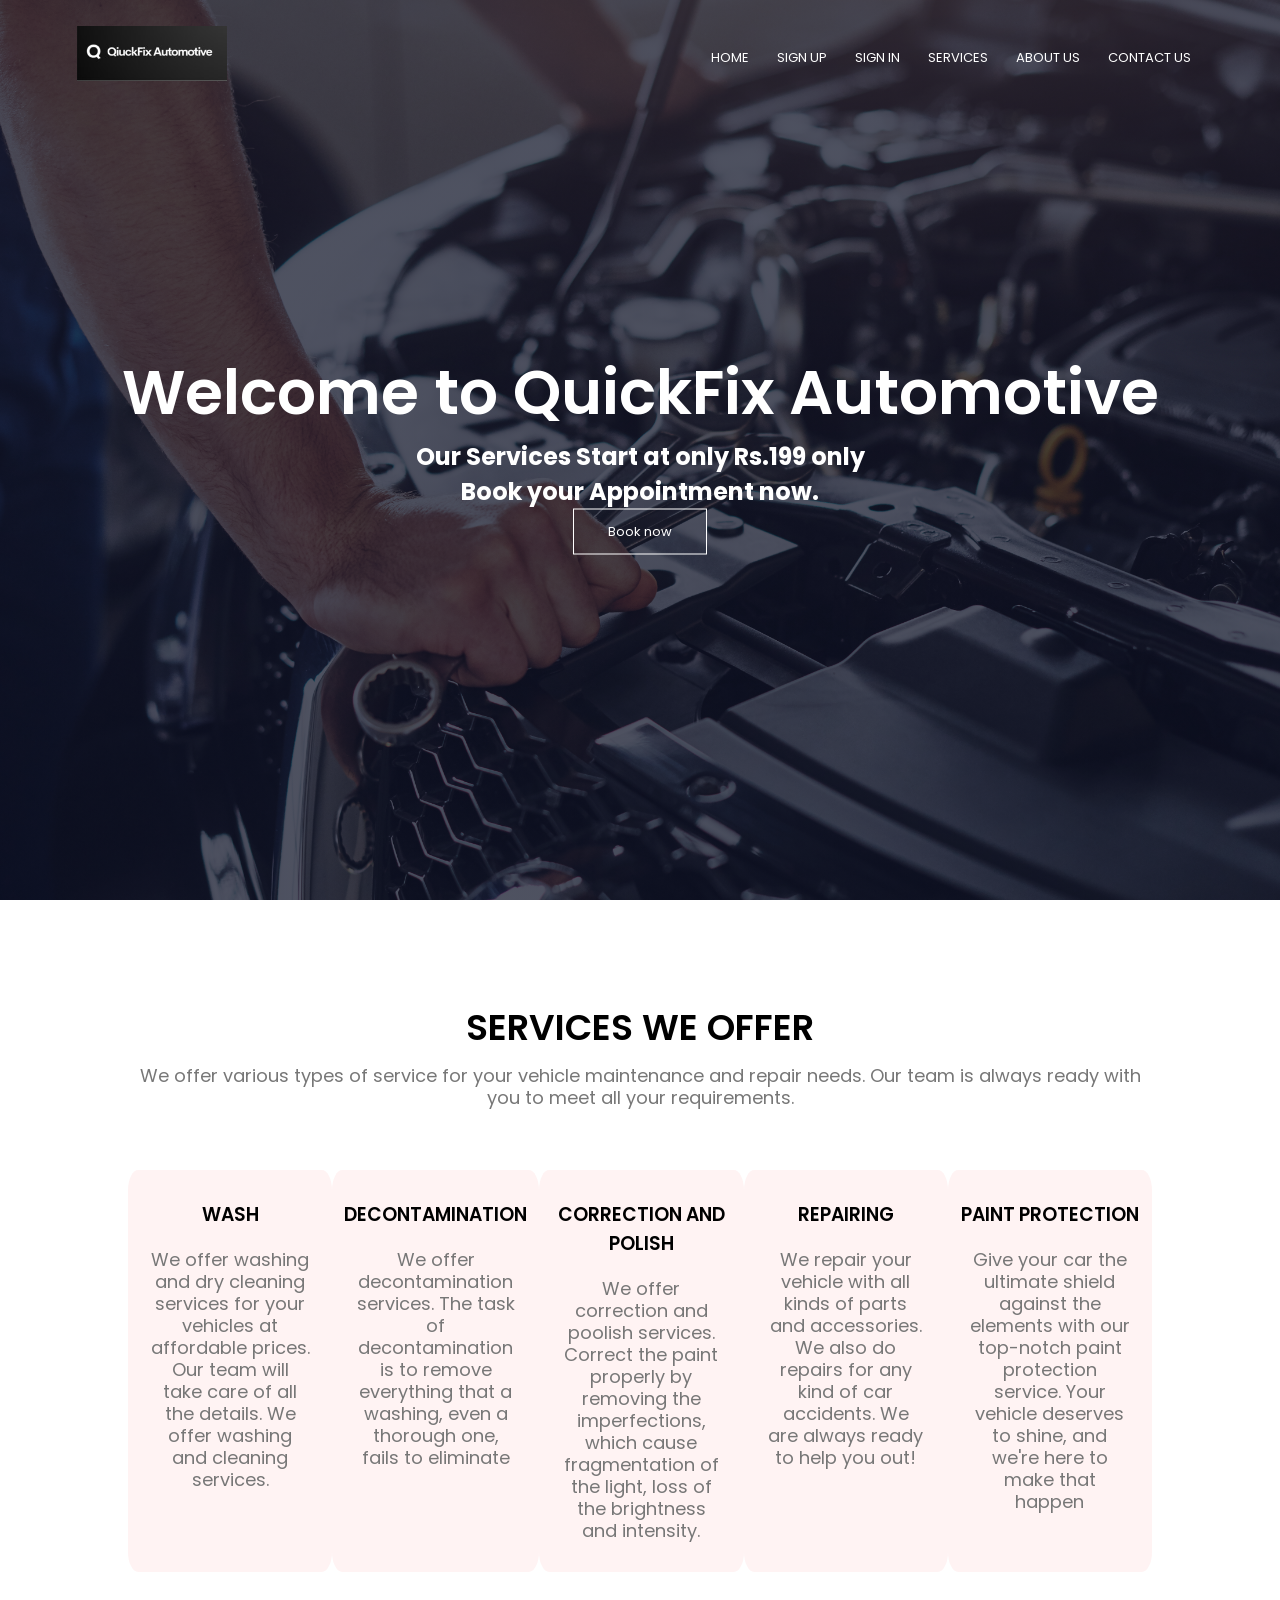
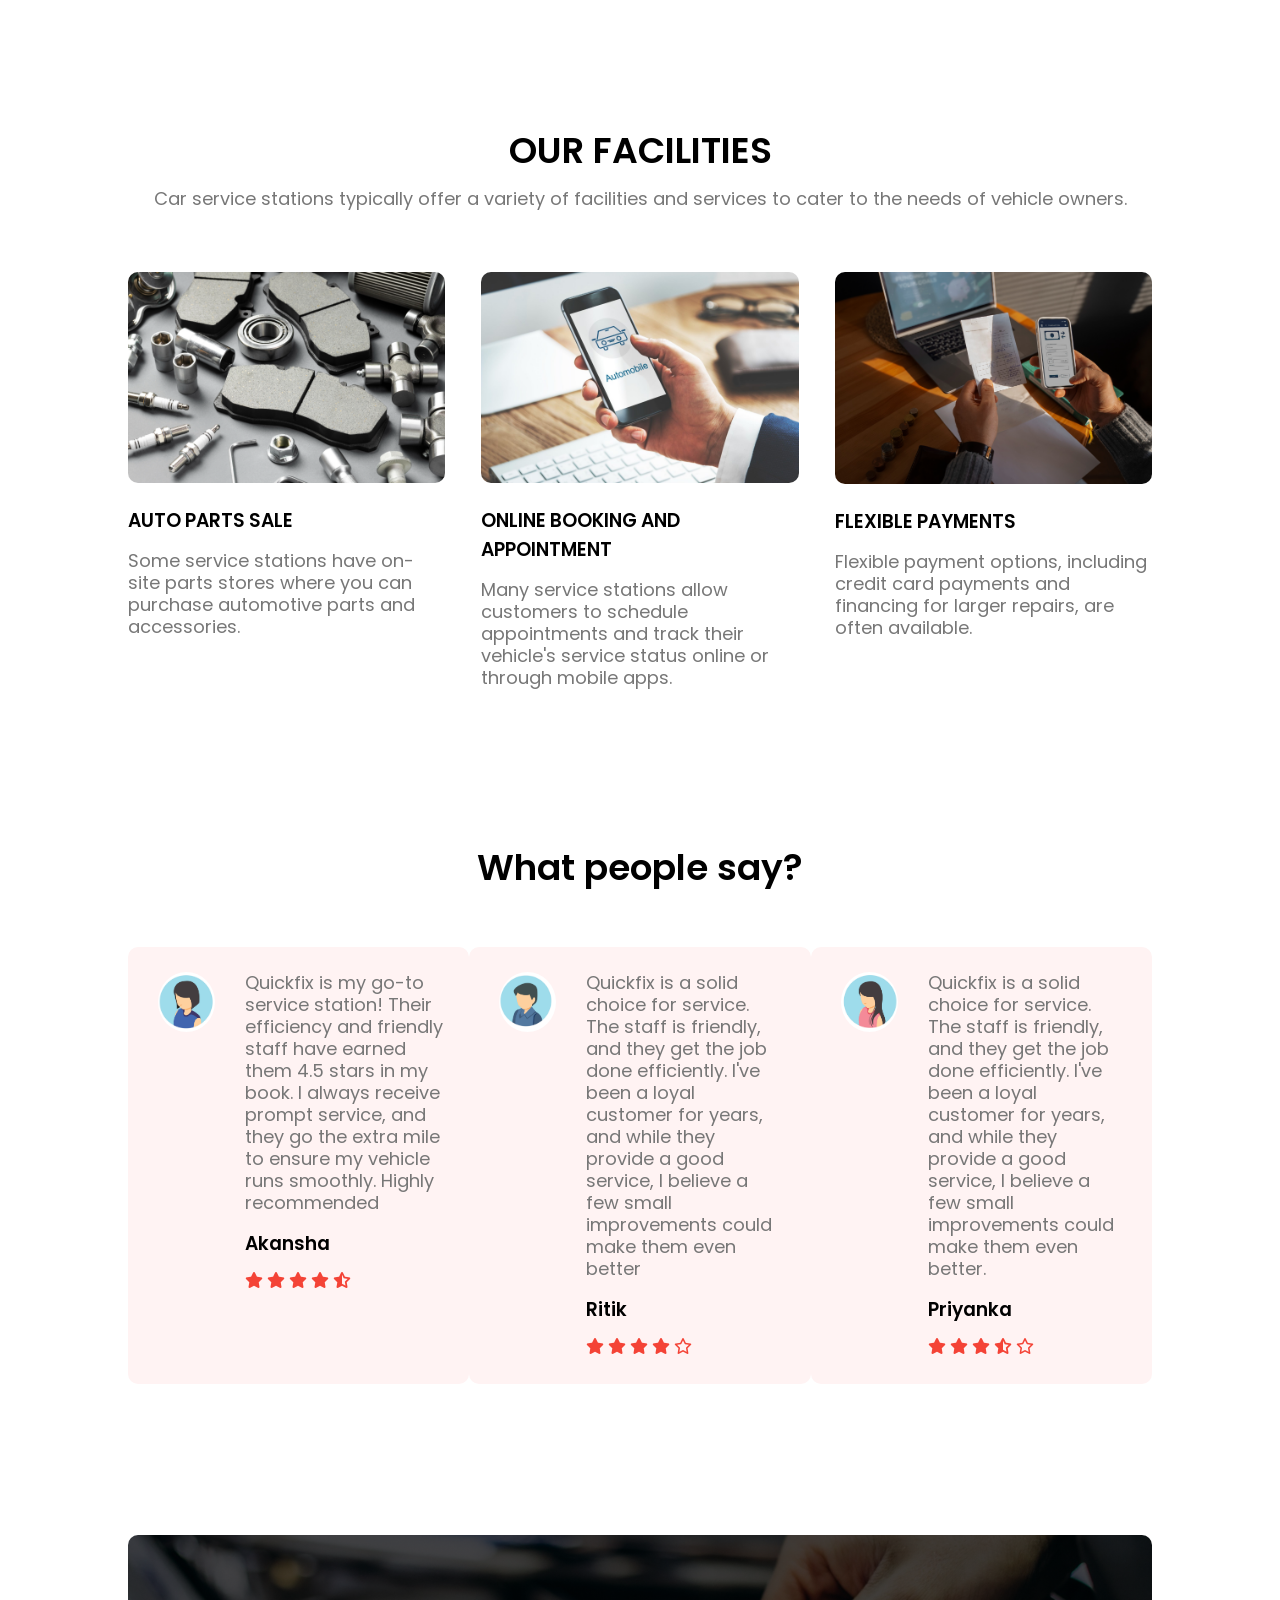
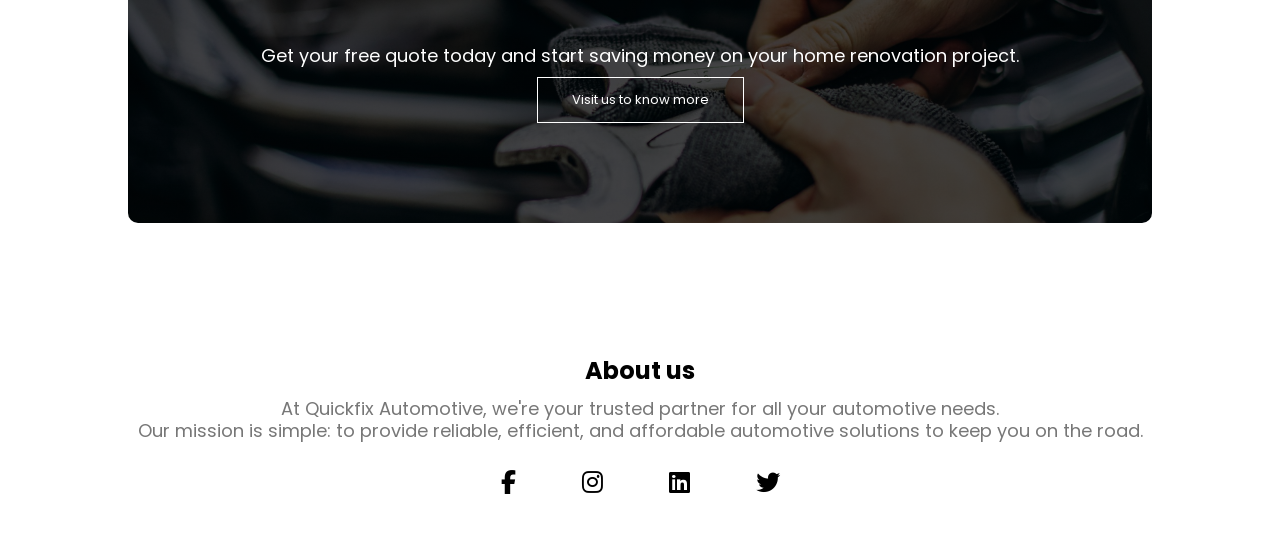
<file: Index.html>
<!DOCTYPE html>
<html lang="en">
  <head>
    <meta name="viewport" content="width=device-width, initial scale=1.0">
    <title>QuickFix Automotive</title>
    <link rel="stylesheet" href="./css/style.css">
    <link rel="preconnect" href="https://fonts.googleapis.com">
<link rel="preconnect" href="https://fonts.gstatic.com" crossorigin>
<link href="https://fonts.googleapis.com/css2?family=Poppins:wght@100;200;300;400;600;700&display=swap" rel="stylesheet">
<link rel="stylesheet" href="https://cdnjs.cloudflare.com/ajax/libs/font-awesome/6.4.2/css/all.min.css">
  </head>
  <body>
    <section class="header">
      <nav>
        <a href="Index.html"><img src="css/Images/logo3.jpg"></a>
        <div class="nav-links" id="navLinks">
          <i class="fa fa-times" onclick="closemenu()"></i>
          <ul>
            <li><a href="Index.html">HOME</a></li>
            <li><a href="Signup.html">SIGN UP</a></li>
            <li><a href="Login.html">SIGN IN</a></li>
            <li><a href="Service.html">SERVICES</a></li>
            <li><a href="Aboutus.html">ABOUT US</a></li>
            <li><a href="Contact.html">CONTACT US</a></li>
          </ul>
        </div>
        <i class="fa fa-bars" onclick="openmenu()"></i>
      </nav>
      <div class="text-box">
        <h1>
          Welcome to QuickFix Automotive
        </h1>
        <h2>

          Our Services Start at only Rs.199 only <br>Book your Appointment now.
        </h2>
        
        <a href="Book2.php" class="Hm-btn">Book now</a>
      </div>
    </section>


<!----- Services ----->
<section class="Services">
  <h1>SERVICES WE OFFER</h1>
<p>
  We offer various types of service for your vehicle maintenance and repair needs. Our team is always ready with you to meet all your requirements.
</p>
<div class="Row">
<div class="Services-col">
  <h3>WASH</h3>
  <p>
    We offer washing and dry cleaning services for your vehicles at affordable prices. Our team will take care of all the details.
    We offer washing and cleaning services. </br>
  </p>
</div>
<div class="Services-col">
  <h3>DECONTAMINATION</h3>
  <p>
    We offer decontamination services.
    The task of decontamination is to remove everything that a washing, even a thorough one, fails to eliminate<br>
  </p>
</div>
<div class="Services-col">
  <h3>
    CORRECTION AND POLISH
  </h3>
  <p>
    We offer correction and poolish services.
    Correct the paint properly by removing the
imperfections, which cause fragmentation of the light, loss of the
brightness and intensity.<br>
  </p>
</div>
<div class="Services-col">
  <h3>REPAIRING</h3>
  <p>
    We repair your vehicle with all kinds of parts and accessories.
    We also do repairs for any kind of car accidents.
    We are always ready to help you out!
  </p>
</div>
  <div class="Services-col">
    <h3>
     PAINT PROTECTION
    </h3>
    <p>
      Give your car the ultimate shield against the elements with our top-notch paint protection service. Your vehicle deserves to shine, and we're here to make that happen<br>
    </p>
  </div>
</div>
</div>
</section>

<!----- Facilities ----->

<section class="Facilities">
<h1>OUR FACILITIES</h1>
<p>
  Car service stations typically offer a variety of facilities and services to cater to the needs of vehicle owners.
</p>
<div class="Row">
  <div class="facilities-col">
    <img src="css/Images/Auto parts.jpg" >
    <h3>AUTO PARTS SALE</h3>
    <p>
      Some service stations have on-site parts stores where you can purchase automotive parts and accessories.
    </p>
  </div>
  <div class="facilities-col">
    <img src="css/Images/Online booking1.jpg" >
    <h3>ONLINE BOOKING AND APPOINTMENT</h3>
    <p>
      Many service stations allow customers to schedule appointments and track their vehicle's service status online or through mobile apps.
    </p>
  </div>
  <div class="facilities-col">
    <img src="css/Images/Flexible payment.jpg" >
    <h3>FLEXIBLE PAYMENTS</h3>
    <p>
      Flexible payment options, including credit card payments and financing for larger repairs, are often available.
    </p>
  </div>
</div>
</section>

<!----Reviews---->
 <Section class="Review">
<h1> What people say?</h1>
<div class="Row">
  <div class="review-col">
    <i><img src="css/Images/pic1.jpg"></i>
    <div>
      <p>
        Quickfix is my go-to service station! Their efficiency and friendly staff have earned them 4.5 stars in my book. I always receive prompt service, and they go the extra mile to ensure my vehicle runs smoothly. Highly recommended
      </p>
      <h3>Akansha </h3>
      <i class="fa fa-star"></i>
      <i class="fa fa-star"></i>
      <i class="fa fa-star"></i>
      <i class="fa fa-star"></i>
      <i class="fa-solid fa-star-half-stroke"></i>
    </div>
  </div>
  <div class="review-col">
    <i><img src="css/Images/pic2.jpg"></i>
    <div>
      <p>
        Quickfix is a solid choice for service. The staff is friendly, and they get the job done efficiently. I've been a loyal customer for years, and while they provide a good service, I believe a few small improvements could make them even better
      </p>
      <h3>Ritik</h3>
      <i class="fa fa-star"></i>
      <i class="fa fa-star"></i>
      <i class="fa fa-star"></i>
      <i class="fa fa-star"></i>
      <i class="fa-regular fa-star"></i>
    </div>
  </div>
  <div class="review-col">
    <i><img src="css/Images/pic3.jpg"></i>
    <div>
      <p>
        Quickfix is a solid choice for service. The staff is friendly, and they get the job done efficiently. I've been a loyal customer for years, and while they provide a good service, I believe a few small improvements could make them even better.
      </p>
      <h3>Priyanka </h3>
      <i class="fa fa-star"></i>
      <i class="fa fa-star"></i>
      <i class="fa fa-star"></i>
      <i class="fa-solid fa-star-half-stroke"></i>
      <i class="fa-regular fa-star"></i>
    </div>
  </div>
</div>

 </Section>


<!----Call to Action---->
<section class="cta">
  <p>
    <span>Get your free quote today and start saving money on your home renovation project.</span>
  </p>
  <a href="" class="Hm-btn">Visit us to know more</a>
</section>

<!-----Footer----->

<section class="footer">
  <h2>About us</h2>
  <p>
    At Quickfix Automotive, we're your trusted partner for all your automotive needs.<br>Our mission is simple: to provide reliable, efficient, and affordable automotive solutions to keep you on the road.
  </p>
  <div class="icons">
            <i class="fa-brands fa-facebook-f"></i>
            <i class="fa-brands fa-instagram" ></i>
            <i class="fa-brands fa-linkedin" ></i>
            <i class="fa-brands fa-twitter" ></i>
  </div>
</section>

    <!-- Javascript for menu -->
    <script>
      var navLinks = document.getElementById("navLinks");
      function openmenu(){
        navLinks.style.right ="0";

      }
      function closemenu(){
        navLinks.style.right="-200px";
      }
      
    </script>
  </body>
</html>
</file>
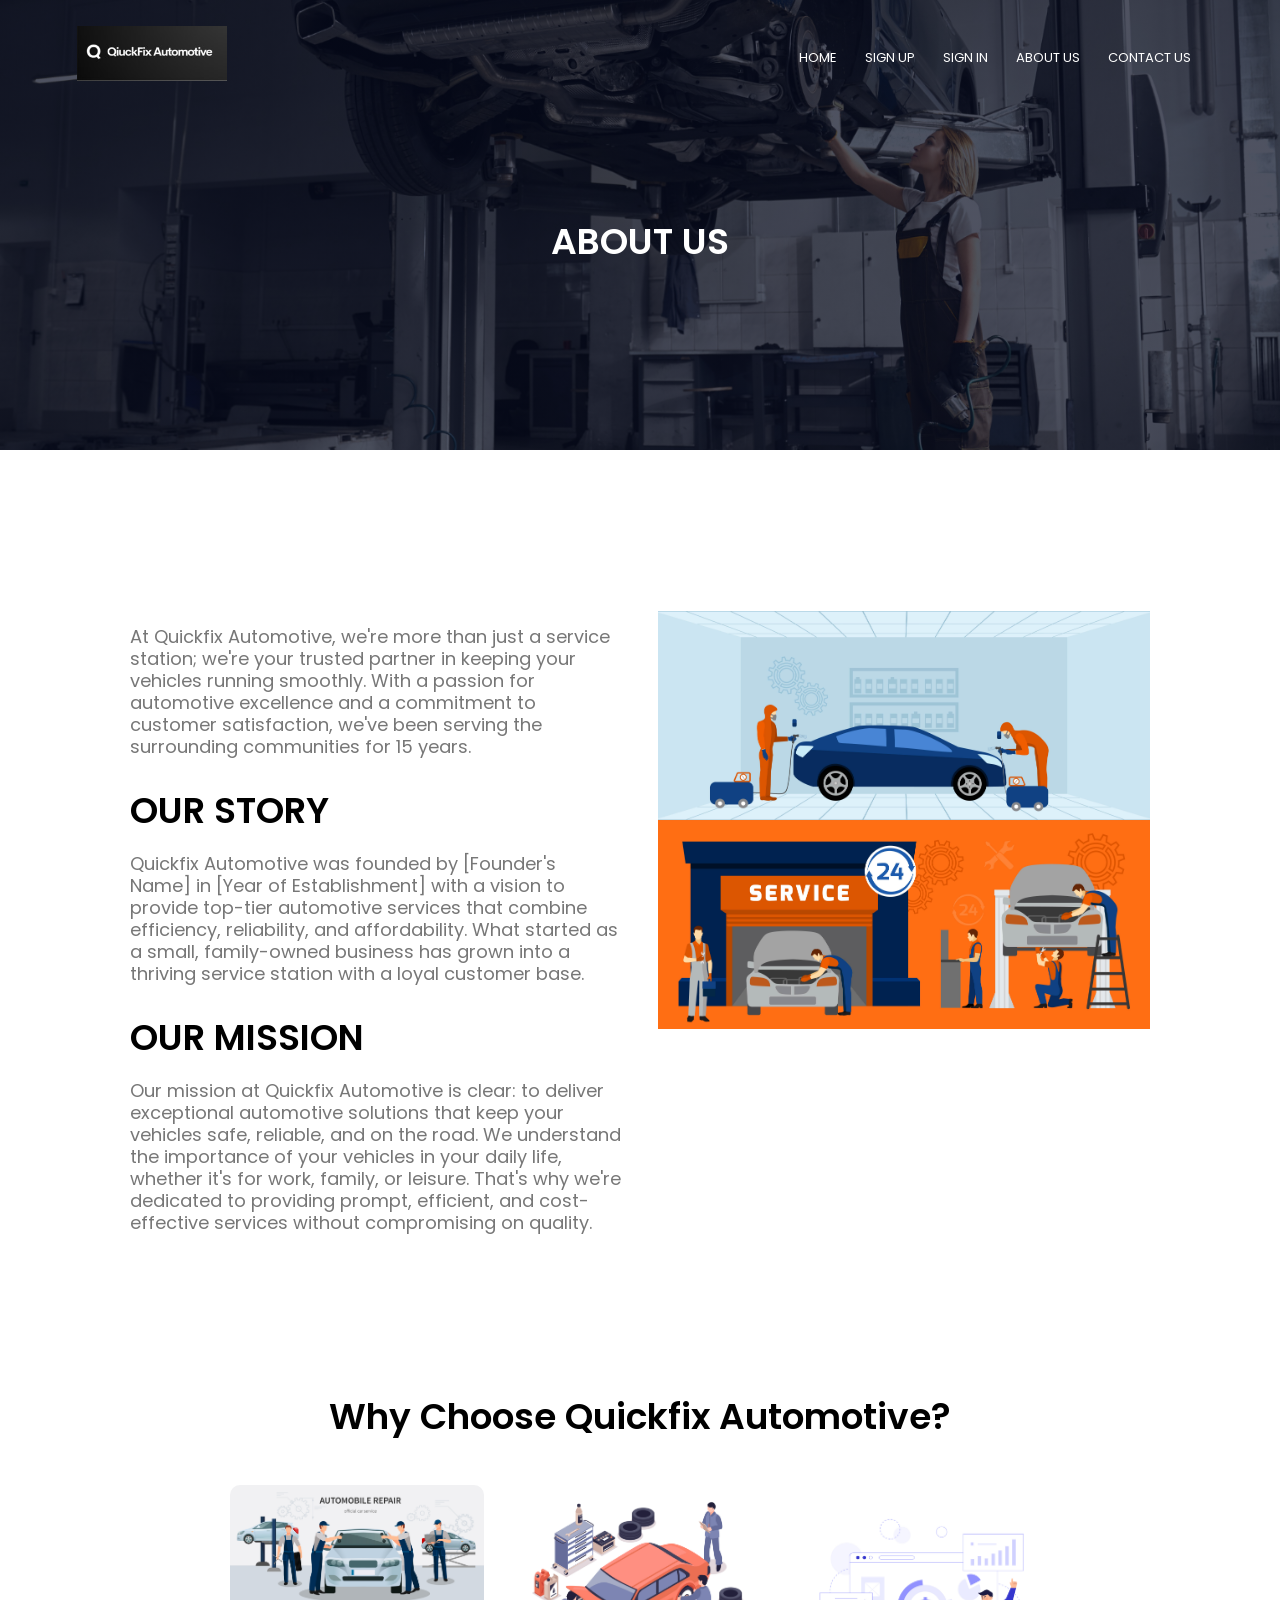
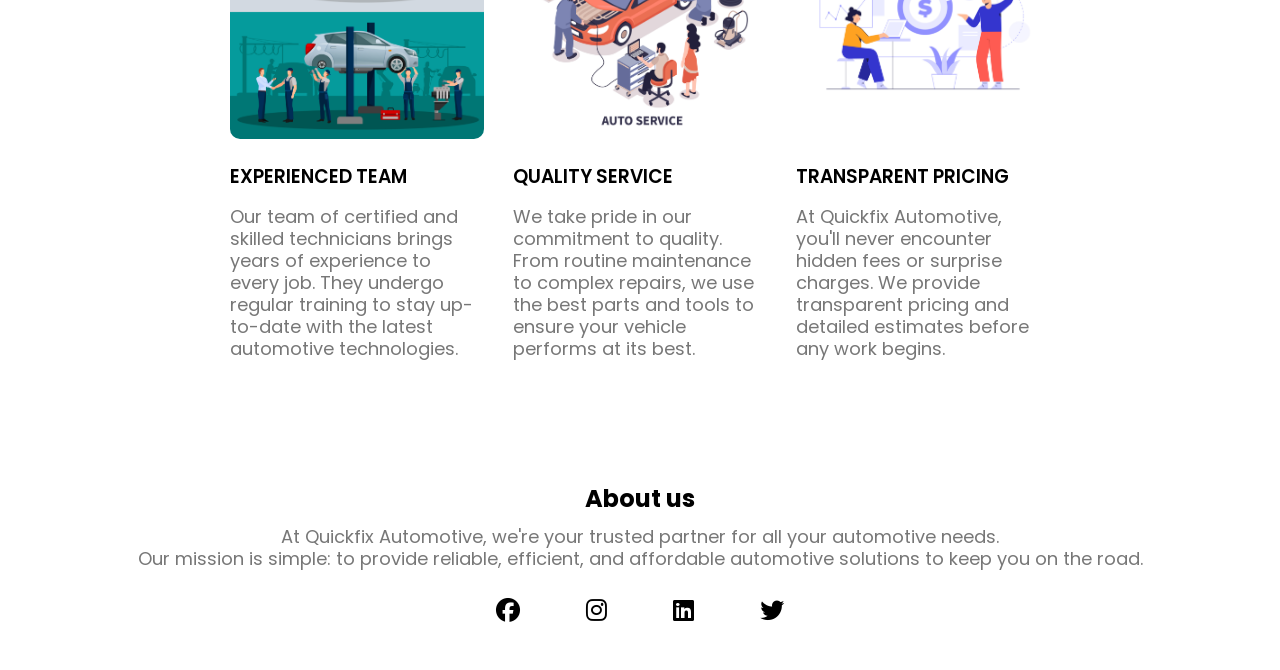
<file: Aboutus.html>
<!DOCTYPE html>
<html lang="en">
  <head>
    <meta name="viewport" content="width=device-width, initial scale=1.0">
    <title>QuickFix Automotive</title>
    <link rel="stylesheet" href="./css/about.css">
    <link rel="preconnect" href="https://fonts.googleapis.com">
<link rel="preconnect" href="https://fonts.gstatic.com" crossorigin>
<link href="https://fonts.googleapis.com/css2?family=Poppins:wght@100;200;300;400;600;700&display=swap" rel="stylesheet">
<link rel="stylesheet" href="https://cdnjs.cloudflare.com/ajax/libs/font-awesome/6.4.2/css/all.min.css">
  </head>
  <body>
    <section class="sub-header">
      <nav>
        <a href="Index.html"><img src="css/Images/logo3.jpg"></a>
        <div class="nav-links" id="navLinks">
          <i class="fa fa-times" onclick="closemenu()"></i>
          <ul>
            <li><a href="Index.html">HOME</a></li>
            <li><a href="Signup.html">SIGN UP</a></li>
            <li><a href="Login.html">SIGN IN</a></li>
            <li><a href="Aboutus.html">ABOUT US</a></li>
            <li><a href="Contact.html">CONTACT US</a></li>
          </ul>
        </div>
        <i class="fa fa-bars" onclick="openmenu()"></i>
      </nav>
     <h1>ABOUT US</h1>
    </section>
    <!-- About Us -->
    <section class="about-us">
        <div class="Row">
            <div class="about-col">
                <p>
                    At Quickfix Automotive, we're more than just a service station; we're your trusted partner in keeping your vehicles running smoothly. With a passion for automotive excellence and a commitment to customer satisfaction, we've been serving the surrounding communities for 15 years.
                </p>
                <h1>OUR STORY</h1>
                <p>Quickfix Automotive was founded by [Founder's Name] in [Year of Establishment] with a vision to provide top-tier automotive services that combine efficiency, reliability, and affordability. What started as a small, family-owned business has grown into a thriving service station with a loyal customer base.</p>
                <h1>OUR MISSION</h1>
                <p>Our mission at Quickfix Automotive is clear: to deliver exceptional automotive solutions that keep your vehicles safe, reliable, and on the road. We understand the importance of your vehicles in your daily life, whether it's for work, family, or leisure. That's why we're dedicated to providing prompt, efficient, and cost-effective services without compromising on quality.</p>
            </div>
            <div class="about-col">
                <img src="css/Images/About_ser.jpg" alt="">
            </div>
        </div>
        <!-- Why choose us? -->
        <section class="Facilities">
            <h1>Why Choose Quickfix Automotive?</h1>
            <div class="Row">
              <div class="facilities-col">
                <img src="css/Images/team.jpg" >
                <h3>EXPERIENCED TEAM</h3>
                <p>
                    Our team of certified and skilled technicians brings years of experience to every job. They undergo regular training to stay up-to-date with the latest automotive technologies.
                </p>
              </div>
              <div class="facilities-col">
                <img src="css/Images/quality.jpg" >
                <h3>QUALITY SERVICE</h3>
                <p>
                    We take pride in our commitment to quality. From routine maintenance to complex repairs, we use the best parts and tools to ensure your vehicle performs at its best.
                </p>
              </div>
              <div class="facilities-col">
                <img src="css/Images/pricing.jpg" >
                <h3>TRANSPARENT PRICING</h3>
                <p>
                    At Quickfix Automotive, you'll never encounter hidden fees or surprise charges. We provide transparent pricing and detailed estimates before any work begins.
                </p>
              </div>
            </div>
            </section>

    </section>



<!-----Footer----->

<section class="footer">
  <h2>About us</h2>
  <p>
    At Quickfix Automotive, we're your trusted partner for all your automotive needs.<br>Our mission is simple: to provide reliable, efficient, and affordable automotive solutions to keep you on the road.
  </p>
  <div class="icons">
    <i class="fa-brands fa-facebook" ></i>
            <i class="fa-brands fa-instagram" ></i>
            <i class="fa-brands fa-linkedin" ></i>
            <i class="fa-brands fa-twitter" ></i>
  </div>
</section>

    <!-- Javascript for menu -->
    <script>
      var navLinks = document.getElementById("navLinks");
      function openmenu(){
        navLinks.style.right ="0";

      }
      function closemenu(){
        navLinks.style.right="-200px";
      }
      
    </script>
  </body>
</html>
</file>
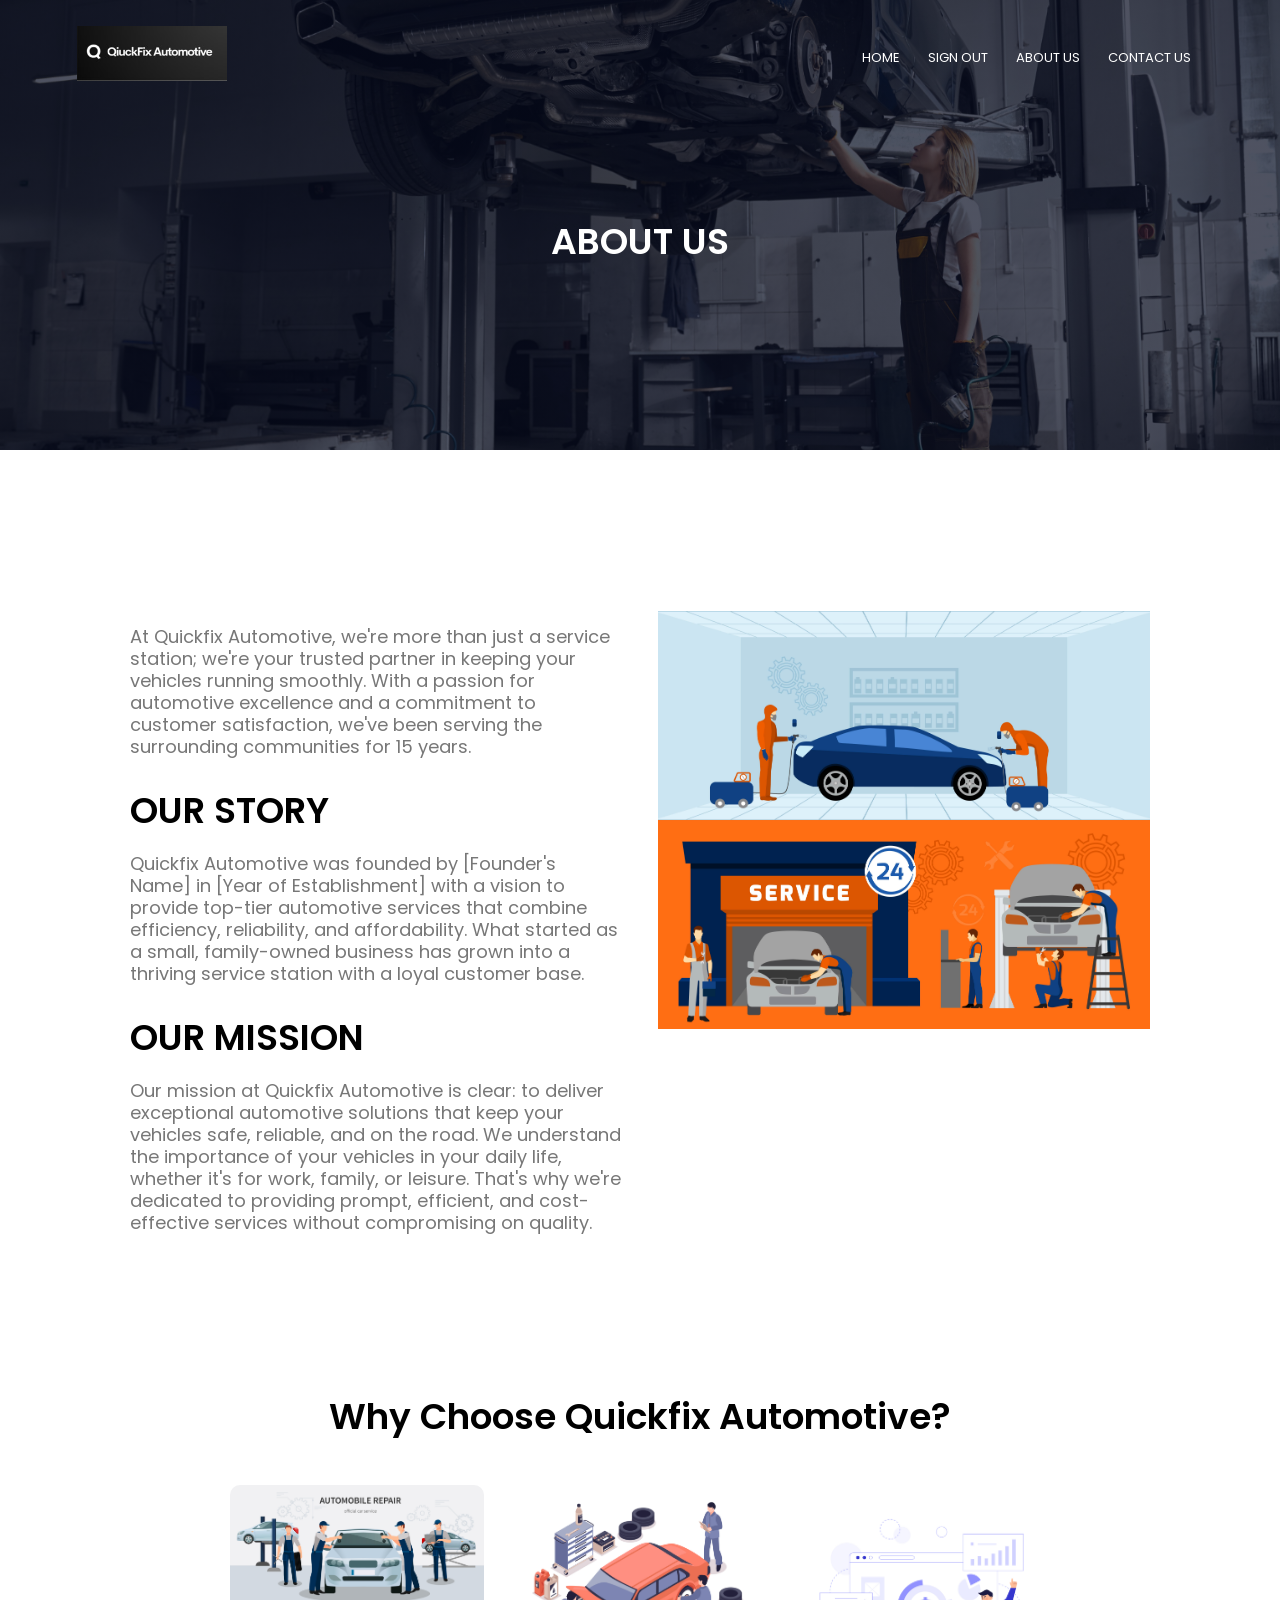
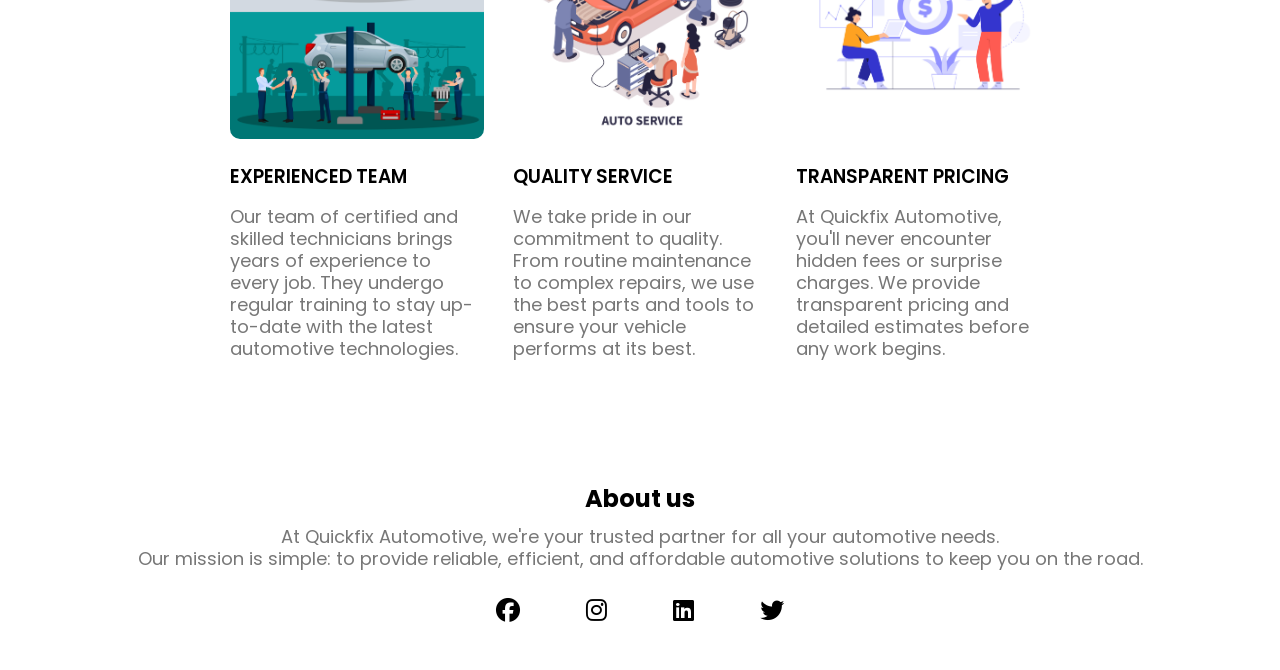
<file: Aboutus2.html>
<!DOCTYPE html>
<html lang="en">
  <head>
    <meta name="viewport" content="width=device-width, initial scale=1.0">
    <title>QuickFix Automotive</title>
    <link rel="stylesheet" href="./css/about.css">
    <link rel="preconnect" href="https://fonts.googleapis.com">
<link rel="preconnect" href="https://fonts.gstatic.com" crossorigin>
<link href="https://fonts.googleapis.com/css2?family=Poppins:wght@100;200;300;400;600;700&display=swap" rel="stylesheet">
<link rel="stylesheet" href="https://cdnjs.cloudflare.com/ajax/libs/font-awesome/6.4.2/css/all.min.css">
  </head>
  <body>
    <section class="sub-header">
      <nav>
        <a href="Index.html"><img src="css/Images/logo3.jpg"></a>
        <div class="nav-links" id="navLinks">
          <i class="fa fa-times" onclick="closemenu()"></i>
          <ul>
            <li><a href="Index2.html">HOME</a></li>
            <li><a href="Index.html">SIGN OUT</a></li>
            <li><a href="logout.php">ABOUT US</a></li>
            <li><a href="Contact.html">CONTACT US</a></li>
          </ul>
        </div>
        <i class="fa fa-bars" onclick="openmenu()"></i>
      </nav>
     <h1>ABOUT US</h1>
    </section>
    <!-- About Us -->
    <section class="about-us">
        <div class="Row">
            <div class="about-col">
                <p>
                    At Quickfix Automotive, we're more than just a service station; we're your trusted partner in keeping your vehicles running smoothly. With a passion for automotive excellence and a commitment to customer satisfaction, we've been serving the surrounding communities for 15 years.
                </p>
                <h1>OUR STORY</h1>
                <p>Quickfix Automotive was founded by [Founder's Name] in [Year of Establishment] with a vision to provide top-tier automotive services that combine efficiency, reliability, and affordability. What started as a small, family-owned business has grown into a thriving service station with a loyal customer base.</p>
                <h1>OUR MISSION</h1>
                <p>Our mission at Quickfix Automotive is clear: to deliver exceptional automotive solutions that keep your vehicles safe, reliable, and on the road. We understand the importance of your vehicles in your daily life, whether it's for work, family, or leisure. That's why we're dedicated to providing prompt, efficient, and cost-effective services without compromising on quality.</p>
            </div>
            <div class="about-col">
                <img src="css/Images/About_ser.jpg" alt="">
            </div>
        </div>
        <!-- Why choose us? -->
        <section class="Facilities">
            <h1>Why Choose Quickfix Automotive?</h1>
            <div class="Row">
              <div class="facilities-col">
                <img src="css/Images/team.jpg" >
                <h3>EXPERIENCED TEAM</h3>
                <p>
                    Our team of certified and skilled technicians brings years of experience to every job. They undergo regular training to stay up-to-date with the latest automotive technologies.
                </p>
              </div>
              <div class="facilities-col">
                <img src="css/Images/quality.jpg" >
                <h3>QUALITY SERVICE</h3>
                <p>
                    We take pride in our commitment to quality. From routine maintenance to complex repairs, we use the best parts and tools to ensure your vehicle performs at its best.
                </p>
              </div>
              <div class="facilities-col">
                <img src="css/Images/pricing.jpg" >
                <h3>TRANSPARENT PRICING</h3>
                <p>
                    At Quickfix Automotive, you'll never encounter hidden fees or surprise charges. We provide transparent pricing and detailed estimates before any work begins.
                </p>
              </div>
            </div>
            </section>

    </section>



<!-----Footer----->

<section class="footer">
  <h2>About us</h2>
  <p>
    At Quickfix Automotive, we're your trusted partner for all your automotive needs.<br>Our mission is simple: to provide reliable, efficient, and affordable automotive solutions to keep you on the road.
  </p>
  <div class="icons">
    <i class="fa-brands fa-facebook" ></i>
            <i class="fa-brands fa-instagram" ></i>
            <i class="fa-brands fa-linkedin" ></i>
            <i class="fa-brands fa-twitter" ></i>
  </div>
</section>

    <!-- Javascript for menu -->
    <script>
      var navLinks = document.getElementById("navLinks");
      function openmenu(){
        navLinks.style.right ="0";

      }
      function closemenu(){
        navLinks.style.right="-200px";
      }
      
    </script>
  </body>
</html>
</file>
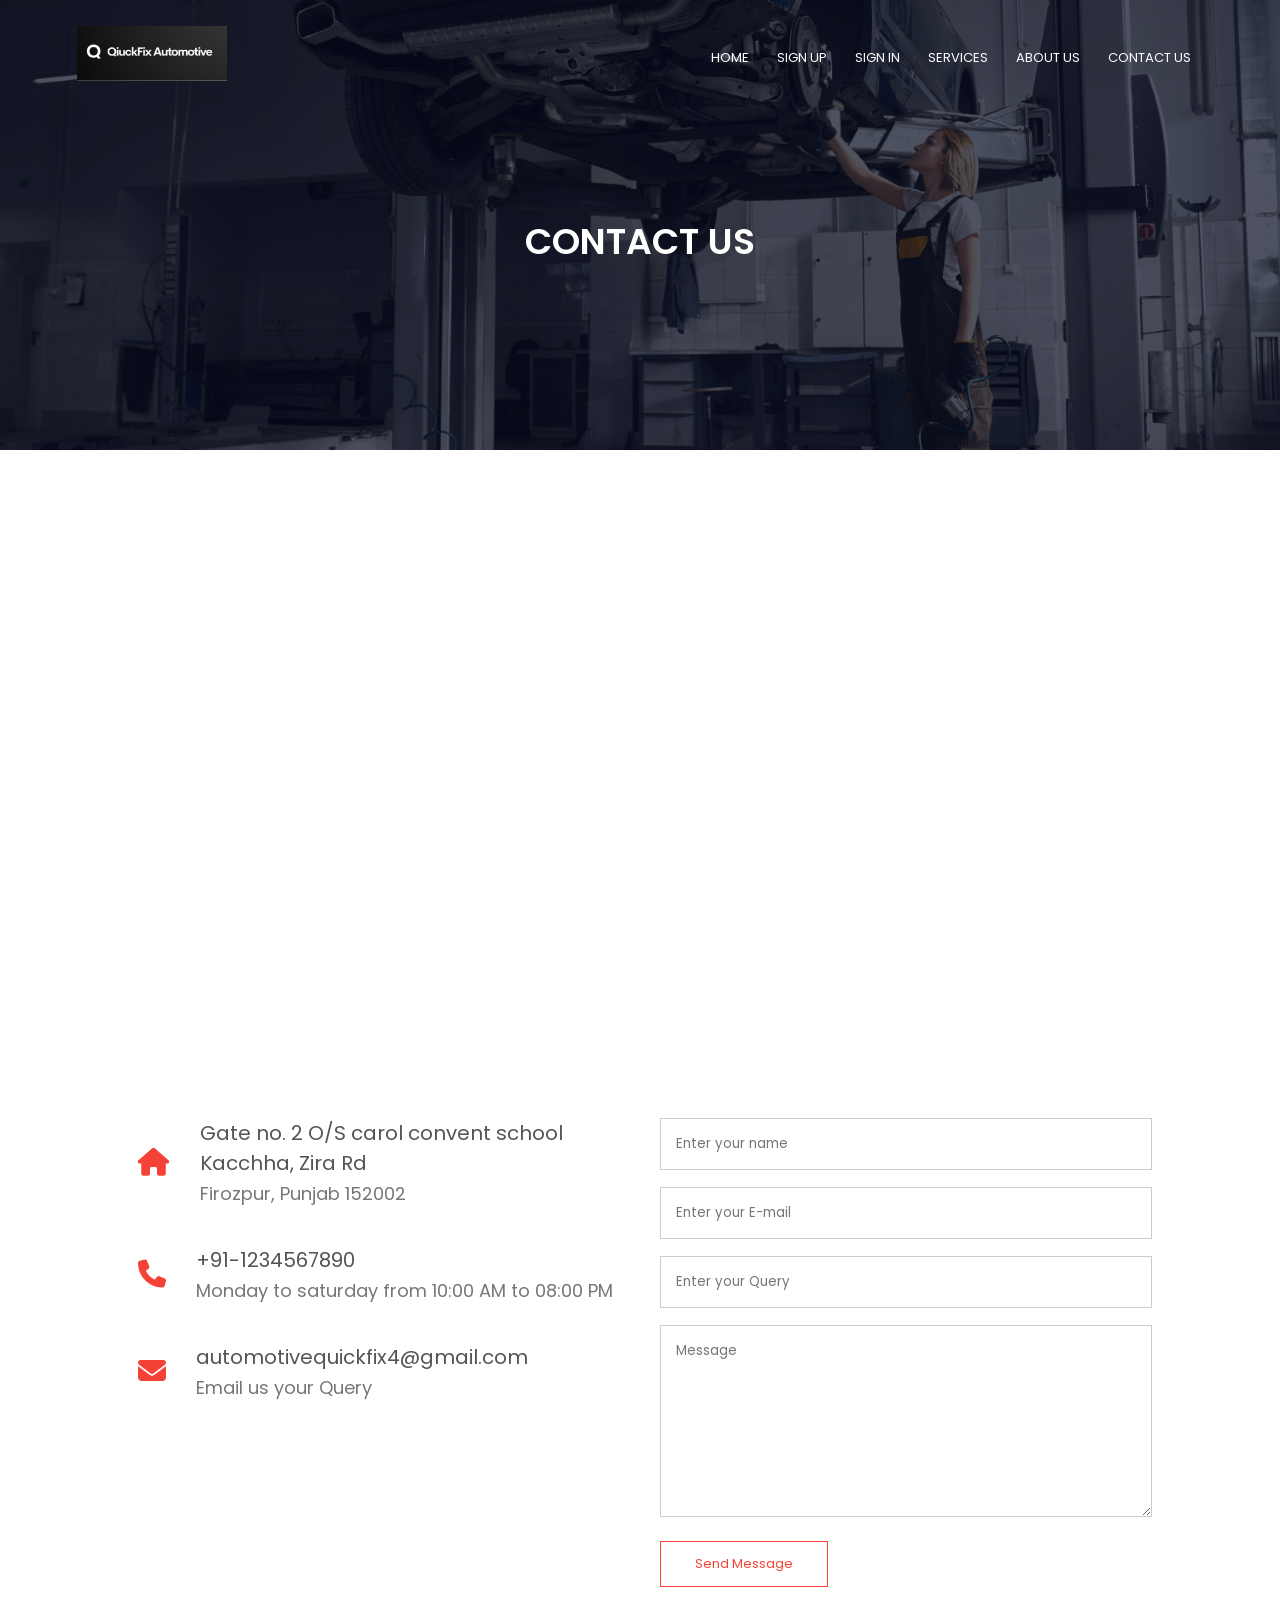
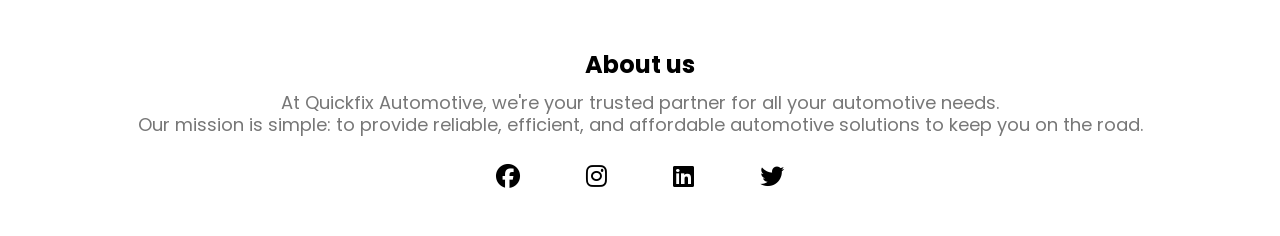
<file: Contact.html>
<!DOCTYPE html>
<html lang="en">
  <head>
    <meta name="viewport" content="width=device-width, initial scale=1.0">
    <title>QuickFix Automotive</title>
    <link rel="stylesheet" href="./css/about.css">
    <link rel="preconnect" href="https://fonts.googleapis.com">
<link rel="preconnect" href="https://fonts.gstatic.com" crossorigin>
<link href="https://fonts.googleapis.com/css2?family=Poppins:wght@100;200;300;400;600;700&display=swap" rel="stylesheet">
<link rel="stylesheet" href="https://cdnjs.cloudflare.com/ajax/libs/font-awesome/6.4.2/css/all.min.css">
  </head>
  <body>
    <section class="sub-header">
      <nav>
        <a href="Index.html"><img src="css/Images/logo3.jpg"></a>
        <div class="nav-links" id="navLinks">
          <i class="fa fa-times" onclick="closemenu()"></i>
          <ul>
            <li><a href="Index.html">HOME</a></li>
            <li><a href="Signup.html">SIGN UP</a></li>
            <li><a href="Login.html">SIGN IN</a></li>
            <li><a href="Service.html">SERVICES</a></li>
            <li><a href="Aboutus.html">ABOUT US</a></li>
            <li><a href="Contact.html">CONTACT US</a></li>
          </ul>
        </div>
        <i class="fa fa-bars" onclick="openmenu()"></i>
      </nav>
     <h1>CONTACT US</h1>
    </section>
    <!-- Contact us -->
    <section class="location">

      <iframe src="https://www.google.com/maps/embed?pb=!1m18!1m12!1m3!1d3421.3704439128564!2d74.62651269999999!3d30.960142899999997!2m3!1f0!2f0!3f0!3m2!1i1024!2i768!4f13.1!3m3!1m2!1s0x3919e9db30c5e5c1%3A0x83959dfaceaed18f!2sSabharwal%20car%20cleaning%20solution!5e0!3m2!1sen!2sin!4v1697958179161!5m2!1sen!2sin" width="600" height="450" style="border:0;" allowfullscreen="" loading="lazy" referrerpolicy="no-referrer-when-downgrade"></iframe>

    </section>
    
    <section class="contactus">

      <div class="Row">
        <div class="contact-col">
          <div>
            <i class="fa fa-home" ></i>
            <span>
              <h5>
                Gate no. 2 O/S carol convent school Kacchha, Zira Rd
              </h5>
              <p>Firozpur, Punjab 152002</p>
            </span>
          </div>
          <div>
            <i class="fa fa-phone" ></i>
            <span>
              <h5>
                +91-1234567890
              </h5>
              <p>Monday to saturday from 10:00 AM to 08:00 PM</p>
            </span>
          </div>
          <div>
            <i class="fa fa-envelope" ></i>
            <span>
              <h5>
                automotivequickfix4@gmail.com
              </h5>
              <p>Email us your Query</p>
            </span>
          </div>
        </div>
        <div class="contact-col">
          <form action="form.php" method="post">
            <input type="text" name="name" placeholder="Enter your name" required>
            <input type="email" name="email" placeholder="Enter your E-mail" required>
            <input type="text" name="Query" placeholder="Enter your Query" required>
            <textarea rows="08" name="Message" placeholder="Message" required></textarea>
            <button type="submit" class="Hm-btn rd-btn">Send Message</button>
          </form>
        </div>
      </div>


    </section>



<!-----Footer----->

<section class="footer">
  <h2>About us</h2>
  <p>
    At Quickfix Automotive, we're your trusted partner for all your automotive needs.<br>Our mission is simple: to provide reliable, efficient, and affordable automotive solutions to keep you on the road.
  </p>
  <div class="icons">
    <i class="fa-brands fa-facebook" ></i>
            <i class="fa-brands fa-instagram" ></i>
            <i class="fa-brands fa-linkedin" ></i>
            <i class="fa-brands fa-twitter" ></i>
  </div>
</section>

    <!-- Javascript for menu -->
    <script>
      var navLinks = document.getElementById("navLinks");
      function openmenu(){
        navLinks.style.right ="0";

      }
      function closemenu(){
        navLinks.style.right="-200px";
      }
      
    </script>
  </body>
</html>
</file>
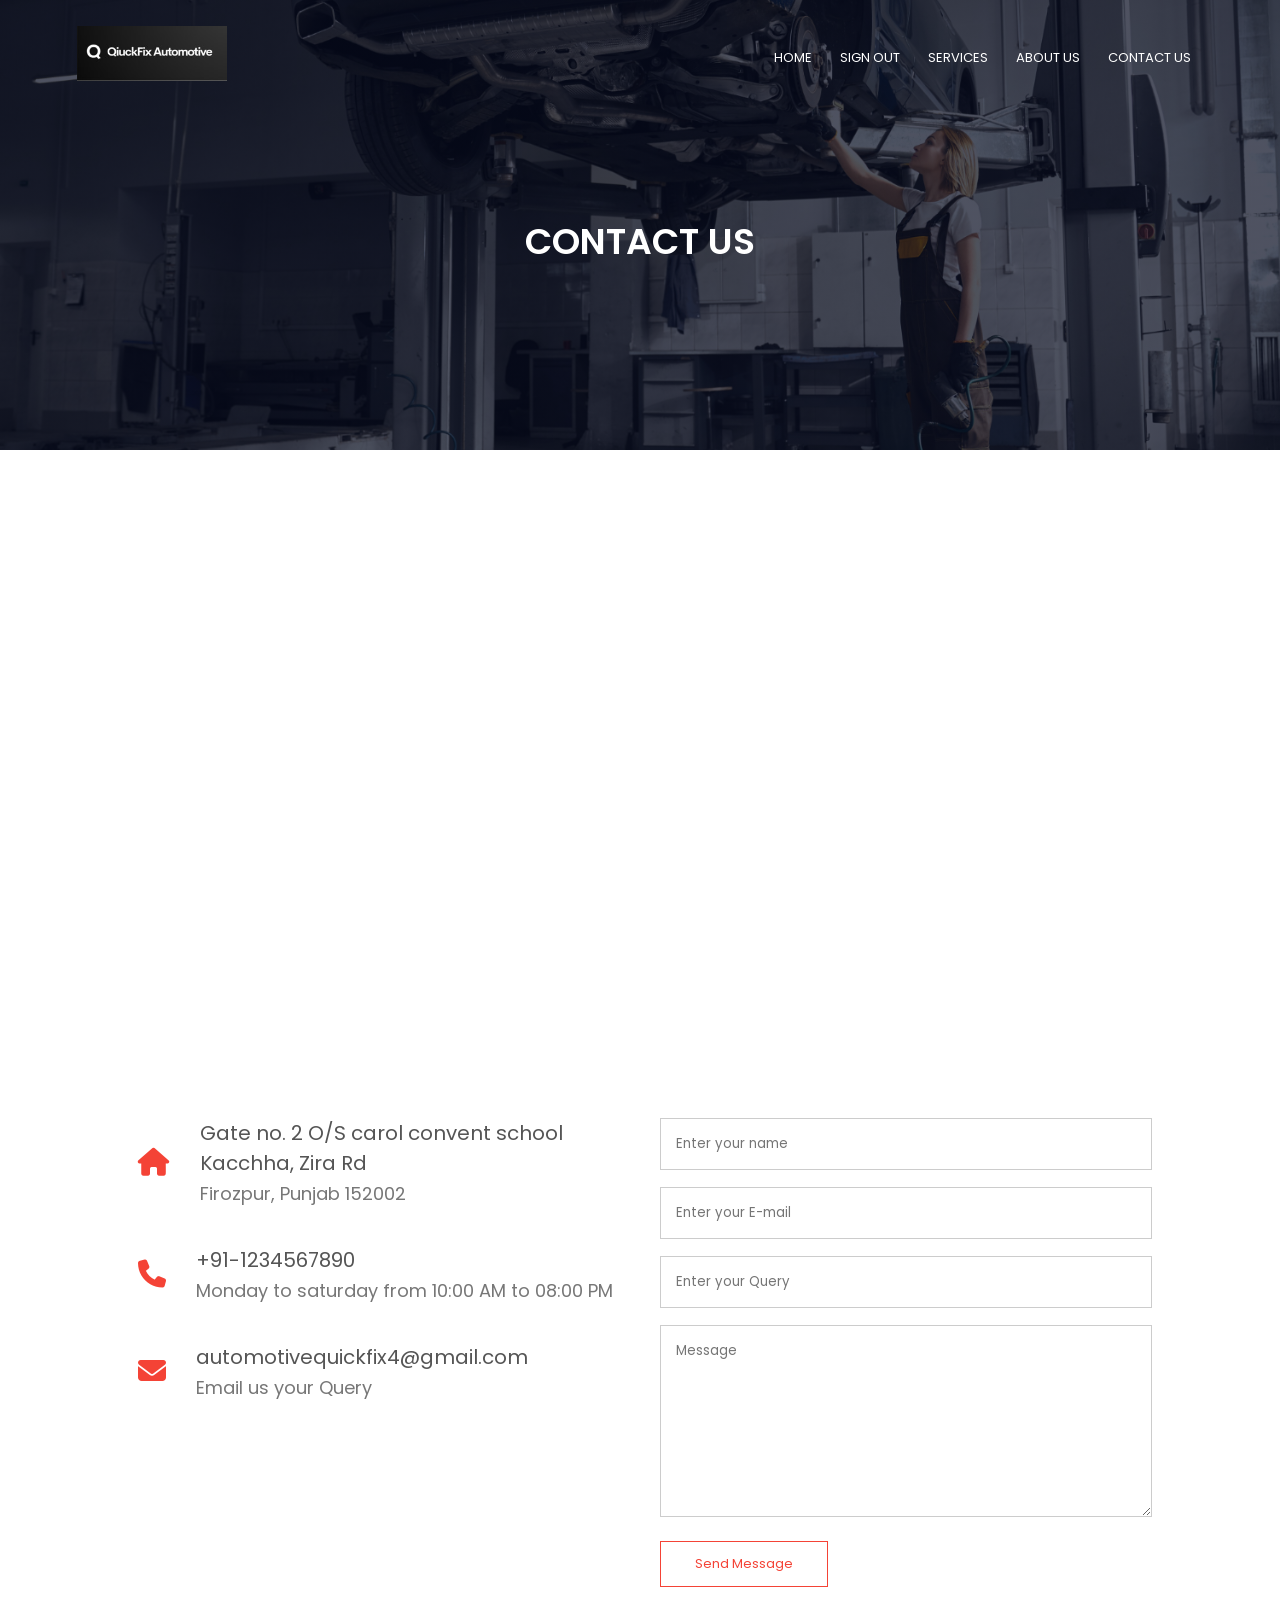
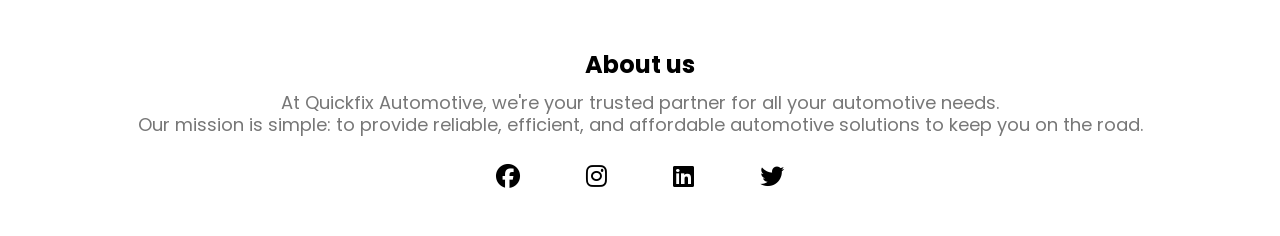
<file: Contact2.html>
<!DOCTYPE html>
<html lang="en">
  <head>
    <meta name="viewport" content="width=device-width, initial scale=1.0">
    <title>QuickFix Automotive</title>
    <link rel="stylesheet" href="./css/about.css">
    <link rel="preconnect" href="https://fonts.googleapis.com">
<link rel="preconnect" href="https://fonts.gstatic.com" crossorigin>
<link href="https://fonts.googleapis.com/css2?family=Poppins:wght@100;200;300;400;600;700&display=swap" rel="stylesheet">
<link rel="stylesheet" href="https://cdnjs.cloudflare.com/ajax/libs/font-awesome/6.4.2/css/all.min.css">
  </head>
  <body>
    <section class="sub-header">
      <nav>
        <a href="Index2.html"><img src="css/Images/logo3.jpg"></a>
        <div class="nav-links" id="navLinks">
          <i class="fa fa-times" onclick="closemenu()"></i>
          <ul>
            <li><a href="Index2.html">HOME</a></li>
            <li><a href="logout.php">SIGN OUT</a></li>
            <li><a href="Service2.html">SERVICES</a></li>
            <li><a href="Aboutus2.html">ABOUT US</a></li>
            <li><a href="Contact2.html">CONTACT US</a></li>
          </ul>
        </div>
        <i class="fa fa-bars" onclick="openmenu()"></i>
      </nav>
     <h1>CONTACT US</h1>
    </section>
    <!-- Contact us -->
    <section class="location">

      <iframe src="https://www.google.com/maps/embed?pb=!1m18!1m12!1m3!1d3421.3704439128564!2d74.62651269999999!3d30.960142899999997!2m3!1f0!2f0!3f0!3m2!1i1024!2i768!4f13.1!3m3!1m2!1s0x3919e9db30c5e5c1%3A0x83959dfaceaed18f!2sSabharwal%20car%20cleaning%20solution!5e0!3m2!1sen!2sin!4v1697958179161!5m2!1sen!2sin" width="600" height="450" style="border:0;" allowfullscreen="" loading="lazy" referrerpolicy="no-referrer-when-downgrade"></iframe>

    </section>
    
    <section class="contactus">

      <div class="Row">
        <div class="contact-col">
          <div>
            <i class="fa fa-home" ></i>
            <span>
              <h5>
                Gate no. 2 O/S carol convent school Kacchha, Zira Rd
              </h5>
              <p>Firozpur, Punjab 152002</p>
            </span>
          </div>
          <div>
            <i class="fa fa-phone" ></i>
            <span>
              <h5>
                +91-1234567890
              </h5>
              <p>Monday to saturday from 10:00 AM to 08:00 PM</p>
            </span>
          </div>
          <div>
            <i class="fa fa-envelope" ></i>
            <span>
              <h5>
                automotivequickfix4@gmail.com
              </h5>
              <p>Email us your Query</p>
            </span>
          </div>
        </div>
        <div class="contact-col">
          <form action="form.php" method="post">
            <input type="text" name="name" placeholder="Enter your name" required>
            <input type="email" name="email" placeholder="Enter your E-mail" required>
            <input type="text" name="Query" placeholder="Enter your Query" required>
            <textarea rows="08" name="Message" placeholder="Message" required></textarea>
            <button type="submit" class="Hm-btn rd-btn">Send Message</button>
          </form>
        </div>
      </div>


    </section>



<!-----Footer----->

<section class="footer">
  <h2>About us</h2>
  <p>
    At Quickfix Automotive, we're your trusted partner for all your automotive needs.<br>Our mission is simple: to provide reliable, efficient, and affordable automotive solutions to keep you on the road.
  </p>
  <div class="icons">
    <i class="fa-brands fa-facebook" ></i>
            <i class="fa-brands fa-instagram" ></i>
            <i class="fa-brands fa-linkedin" ></i>
            <i class="fa-brands fa-twitter" ></i>
  </div>
</section>

    <!-- Javascript for menu -->
    <script>
      var navLinks = document.getElementById("navLinks");
      function openmenu(){
        navLinks.style.right ="0";

      }
      function closemenu(){
        navLinks.style.right="-200px";
      }
      
    </script>
  </body>
</html>
</file>
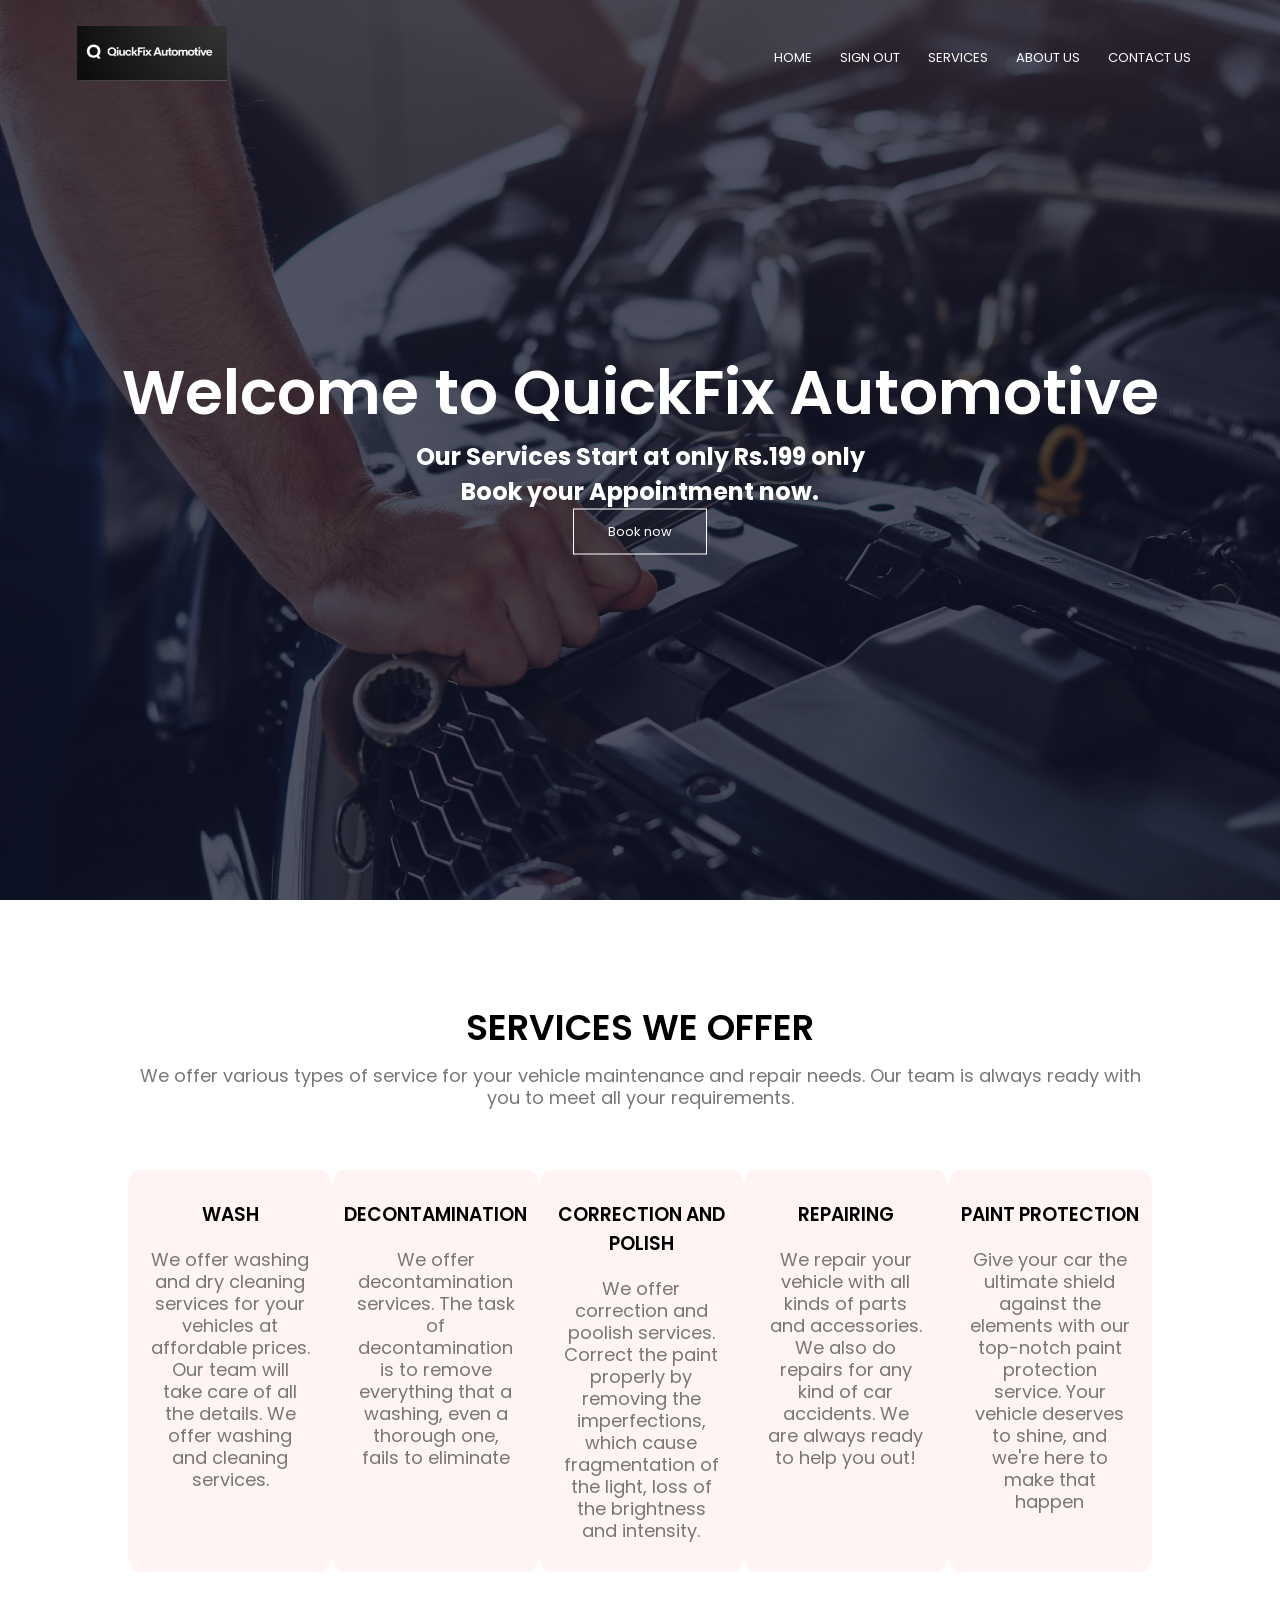
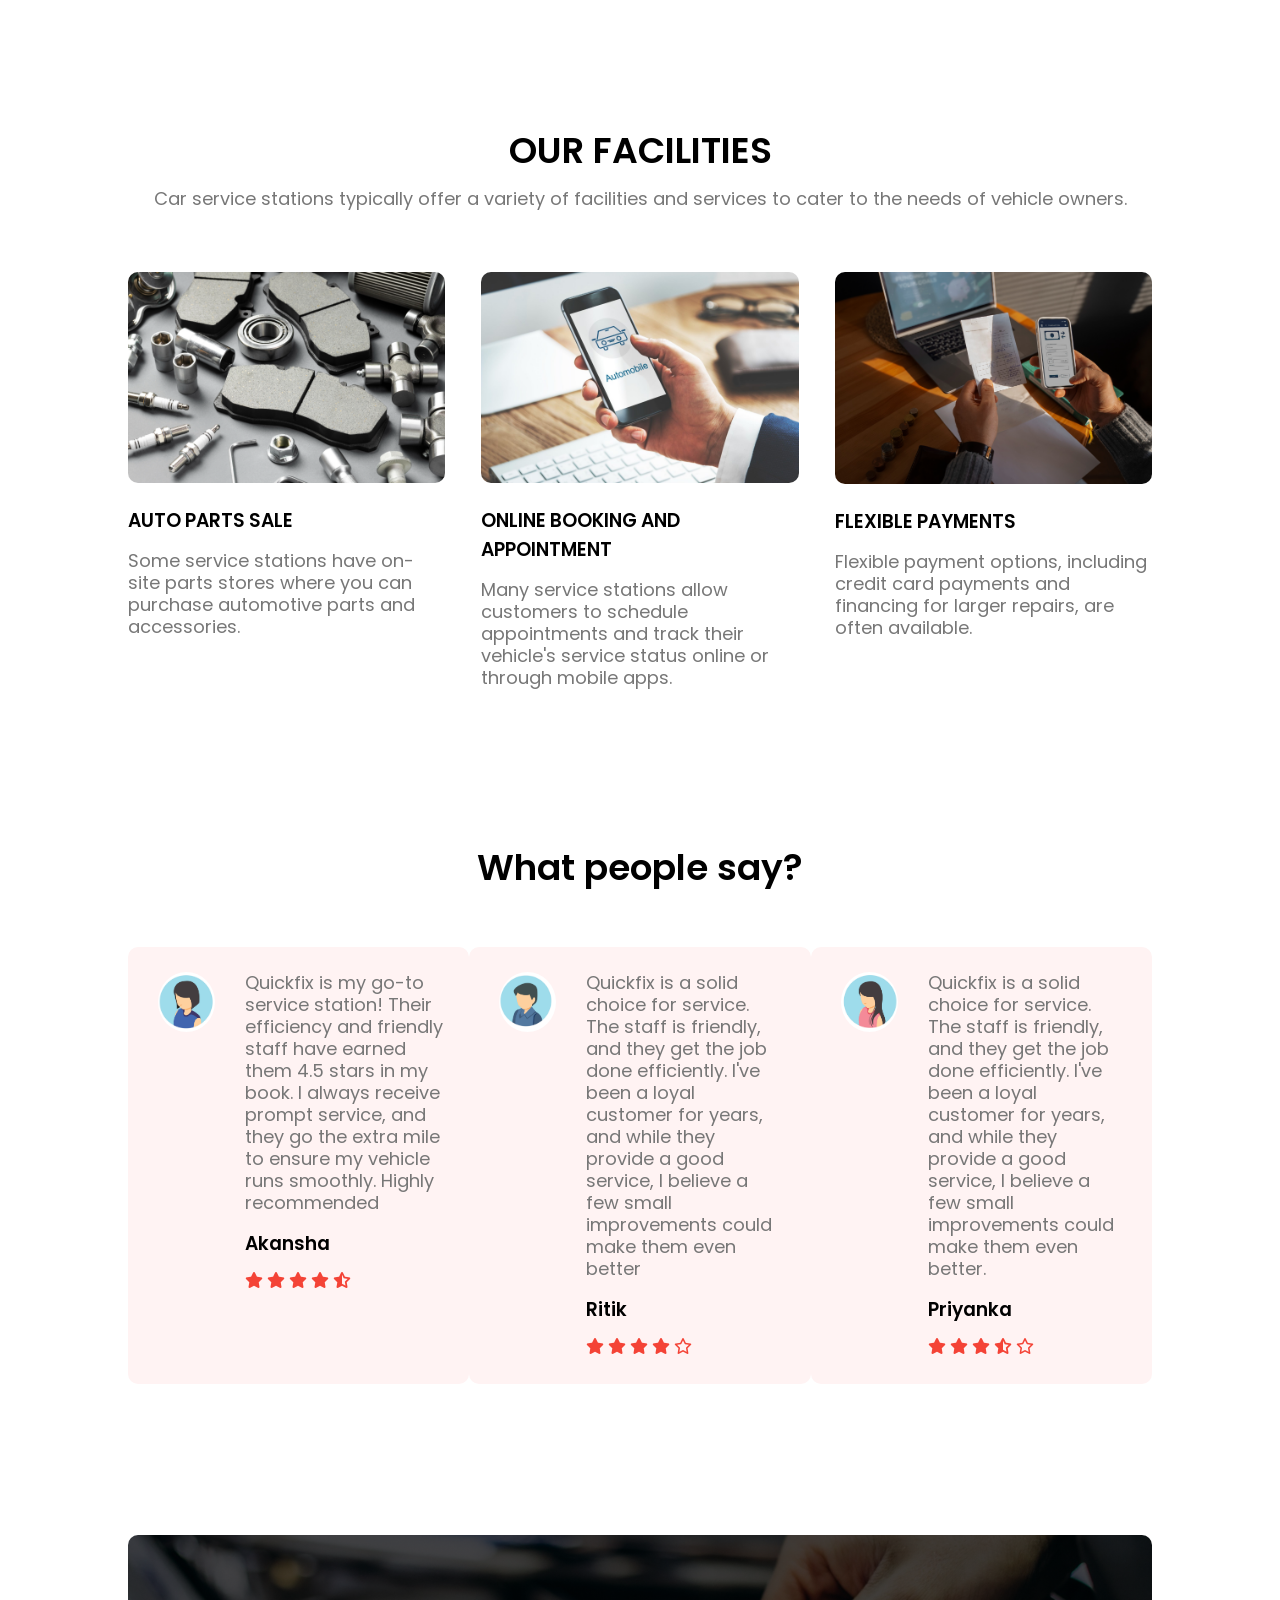
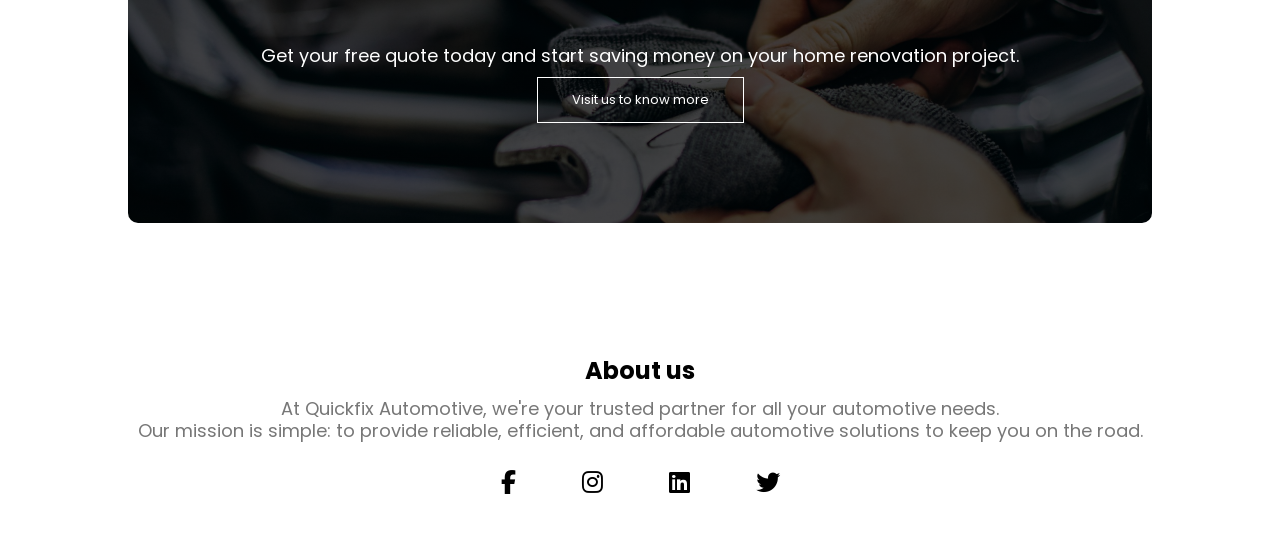
<file: Index2.html>
<!DOCTYPE html>
<html lang="en">
  <head>
    <meta name="viewport" content="width=device-width, initial scale=1.0">
    <title>QuickFix Automotive</title>
    <link rel="stylesheet" href="./css/style.css">
    <link rel="preconnect" href="https://fonts.googleapis.com">
<link rel="preconnect" href="https://fonts.gstatic.com" crossorigin>
<link href="https://fonts.googleapis.com/css2?family=Poppins:wght@100;200;300;400;600;700&display=swap" rel="stylesheet">
<link rel="stylesheet" href="https://cdnjs.cloudflare.com/ajax/libs/font-awesome/6.4.2/css/all.min.css">
  </head>
  <body>
    <section class="header">
      <nav>
        <a href="Index2.html"><img src="css/Images/logo3.jpg"></a>
        <div class="nav-links" id="navLinks">
          <i class="fa fa-times" onclick="closemenu()"></i>
          <ul>
            <li><a href="Index2.html">HOME</a></li>
            <li><a href="logout.php">SIGN OUT</a></li>
            <li><a href="Service2.html">SERVICES</a></li>
            <li><a href="Aboutus2.html">ABOUT US</a></li>
            <li><a href="Contact2.html">CONTACT US</a></li>
          </ul>
        </div>
        <i class="fa fa-bars" onclick="openmenu()"></i>
      </nav>
      <div class="text-box">
        <h1>
          Welcome to QuickFix Automotive
        </h1>
        <h2>

          Our Services Start at only Rs.199 only <br>Book your Appointment now.
        </h2>
        
        <a href="Book.html" class="Hm-btn">Book now</a>
      </div>
    </section>


<!----- Services ----->
<section class="Services">
  <h1>SERVICES WE OFFER</h1>
<p>
  We offer various types of service for your vehicle maintenance and repair needs. Our team is always ready with you to meet all your requirements.
</p>
<div class="Row">
<div class="Services-col">
  <h3>WASH</h3>
  <p>
    We offer washing and dry cleaning services for your vehicles at affordable prices. Our team will take care of all the details.
    We offer washing and cleaning services. </br>
  </p>
</div>
<div class="Services-col">
  <h3>DECONTAMINATION</h3>
  <p>
    We offer decontamination services.
    The task of decontamination is to remove everything that a washing, even a thorough one, fails to eliminate<br>
  </p>
</div>
<div class="Services-col">
  <h3>
    CORRECTION AND POLISH
  </h3>
  <p>
    We offer correction and poolish services.
    Correct the paint properly by removing the
imperfections, which cause fragmentation of the light, loss of the
brightness and intensity.<br>
  </p>
</div>
<div class="Services-col">
  <h3>REPAIRING</h3>
  <p>
    We repair your vehicle with all kinds of parts and accessories.
    We also do repairs for any kind of car accidents.
    We are always ready to help you out!
  </p>
</div>
  <div class="Services-col">
    <h3>
      PAINT PROTECTION
    </h3>
    <p>
      Give your car the ultimate shield against the elements with our top-notch paint protection service. Your vehicle deserves to shine, and we're here to make that happen<br>
    </p>
  </div>
</div>
</div>
</section>

<!----- Facilities ----->

<section class="Facilities">
<h1>OUR FACILITIES</h1>
<p>
  Car service stations typically offer a variety of facilities and services to cater to the needs of vehicle owners.
</p>
<div class="Row">
  <div class="facilities-col">
    <img src="css/Images/Auto parts.jpg" >
    <h3>AUTO PARTS SALE</h3>
    <p>
      Some service stations have on-site parts stores where you can purchase automotive parts and accessories.
    </p>
  </div>
  <div class="facilities-col">
    <img src="css/Images/Online booking1.jpg" >
    <h3>ONLINE BOOKING AND APPOINTMENT</h3>
    <p>
      Many service stations allow customers to schedule appointments and track their vehicle's service status online or through mobile apps.
    </p>
  </div>
  <div class="facilities-col">
    <img src="css/Images/Flexible payment.jpg" >
    <h3>FLEXIBLE PAYMENTS</h3>
    <p>
      Flexible payment options, including credit card payments and financing for larger repairs, are often available.
    </p>
  </div>
</div>
</section>

<!----Reviews---->
 <Section class="Review">
<h1> What people say?</h1>
<div class="Row">
  <div class="review-col">
    <i><img src="css/Images/pic1.jpg"></i>
    <div>
      <p>
        Quickfix is my go-to service station! Their efficiency and friendly staff have earned them 4.5 stars in my book. I always receive prompt service, and they go the extra mile to ensure my vehicle runs smoothly. Highly recommended
      </p>
      <h3>Akansha </h3>
      <i class="fa fa-star"></i>
      <i class="fa fa-star"></i>
      <i class="fa fa-star"></i>
      <i class="fa fa-star"></i>
      <i class="fa-solid fa-star-half-stroke"></i>
    </div>
  </div>
  <div class="review-col">
    <i><img src="css/Images/pic2.jpg"></i>
    <div>
      <p>
        Quickfix is a solid choice for service. The staff is friendly, and they get the job done efficiently. I've been a loyal customer for years, and while they provide a good service, I believe a few small improvements could make them even better
      </p>
      <h3>Ritik</h3>
      <i class="fa fa-star"></i>
      <i class="fa fa-star"></i>
      <i class="fa fa-star"></i>
      <i class="fa fa-star"></i>
      <i class="fa-regular fa-star"></i>
    </div>
  </div>
  <div class="review-col">
    <i><img src="css/Images/pic3.jpg"></i>
    <div>
      <p>
        Quickfix is a solid choice for service. The staff is friendly, and they get the job done efficiently. I've been a loyal customer for years, and while they provide a good service, I believe a few small improvements could make them even better.
      </p>
      <h3>Priyanka </h3>
      <i class="fa fa-star"></i>
      <i class="fa fa-star"></i>
      <i class="fa fa-star"></i>
      <i class="fa-solid fa-star-half-stroke"></i>
      <i class="fa-regular fa-star"></i>
    </div>
  </div>
</div>

 </Section>


<!----Call to Action---->
<section class="cta">
  <p>
    <span>Get your free quote today and start saving money on your home renovation project.</span>
  </p>
  <a href="" class="Hm-btn">Visit us to know more</a>
</section>

<!-----Footer----->

<section class="footer">
  <h2>About us</h2>
  <p>
    At Quickfix Automotive, we're your trusted partner for all your automotive needs.<br>Our mission is simple: to provide reliable, efficient, and affordable automotive solutions to keep you on the road.
  </p>
  <div class="icons">
            <i class="fa-brands fa-facebook-f"></i>
            <i class="fa-brands fa-instagram" ></i>
            <i class="fa-brands fa-linkedin" ></i>
            <i class="fa-brands fa-twitter" ></i>
  </div>
</section>

    <!-- Javascript for menu -->
    <script>
      var navLinks = document.getElementById("navLinks");
      function openmenu(){
        navLinks.style.right ="0";

      }
      function closemenu(){
        navLinks.style.right="-200px";
      }
      
    </script>
  </body>
</html>
</file>
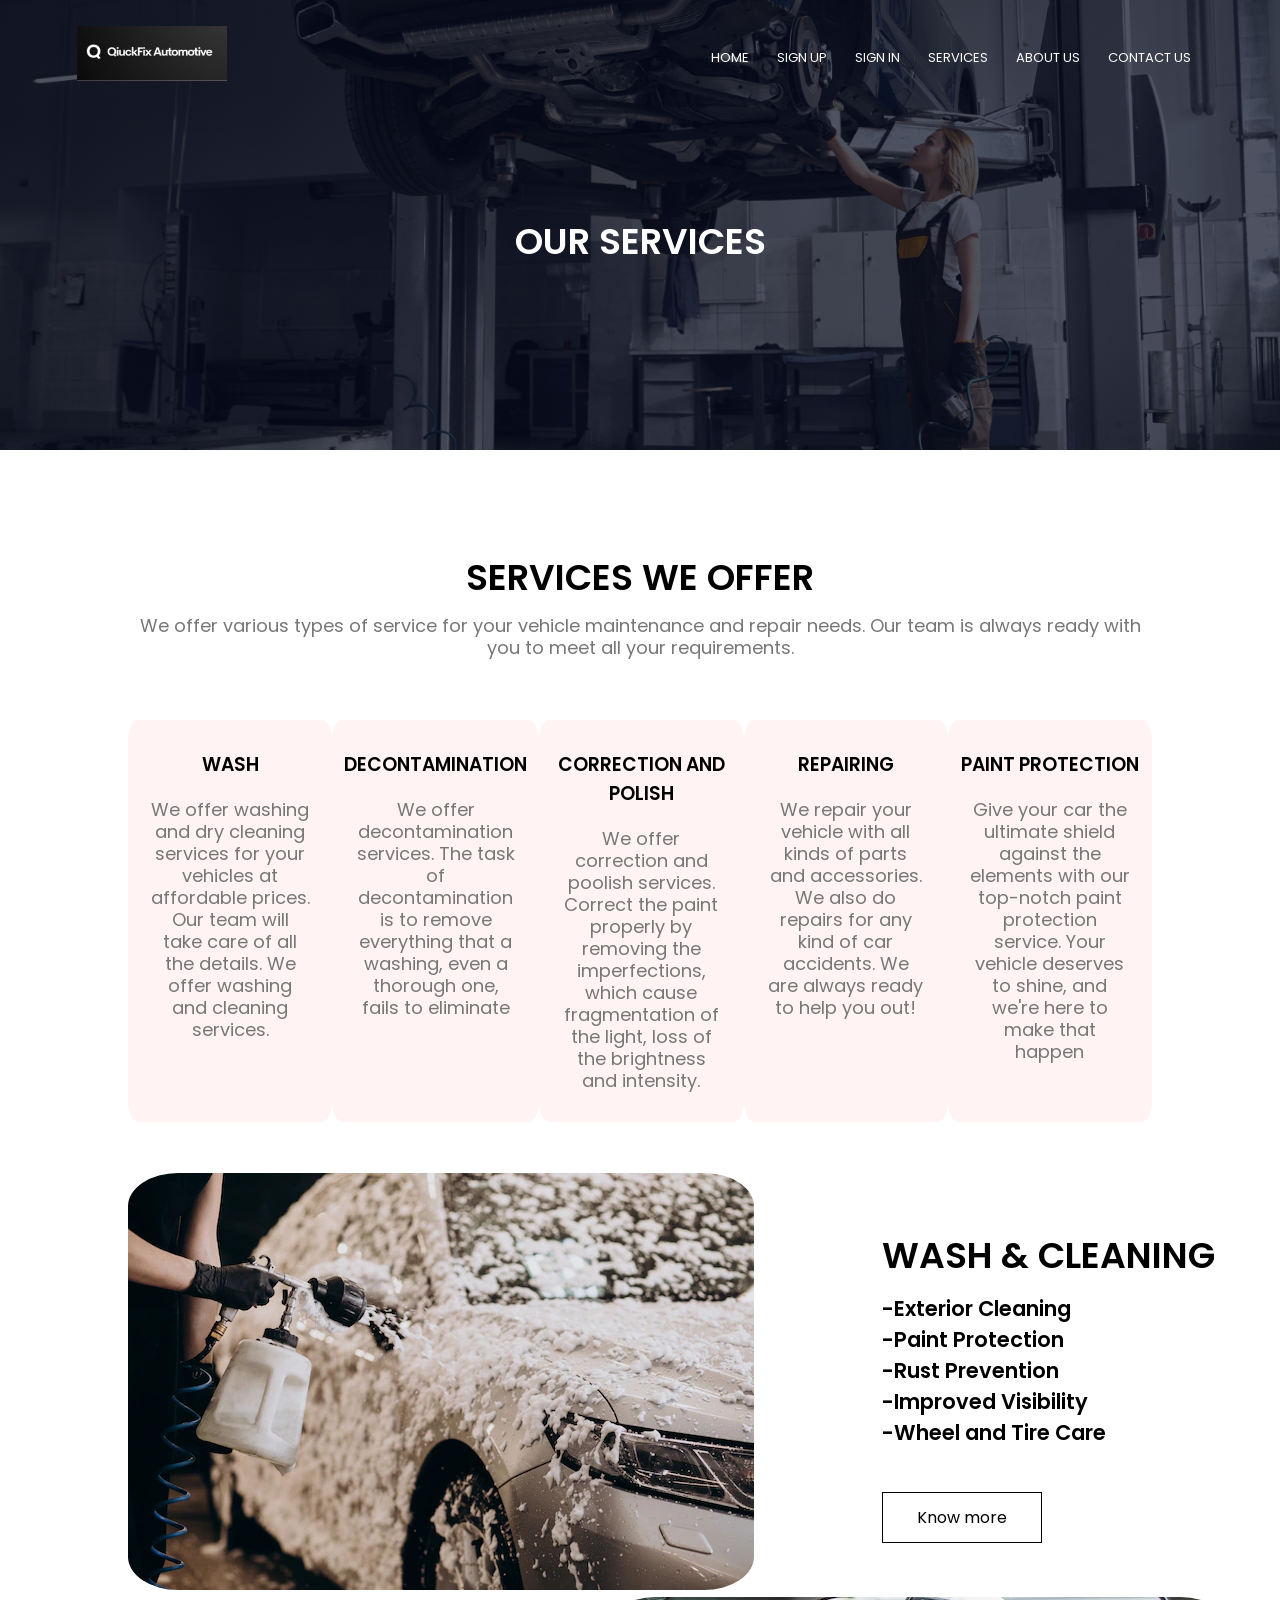
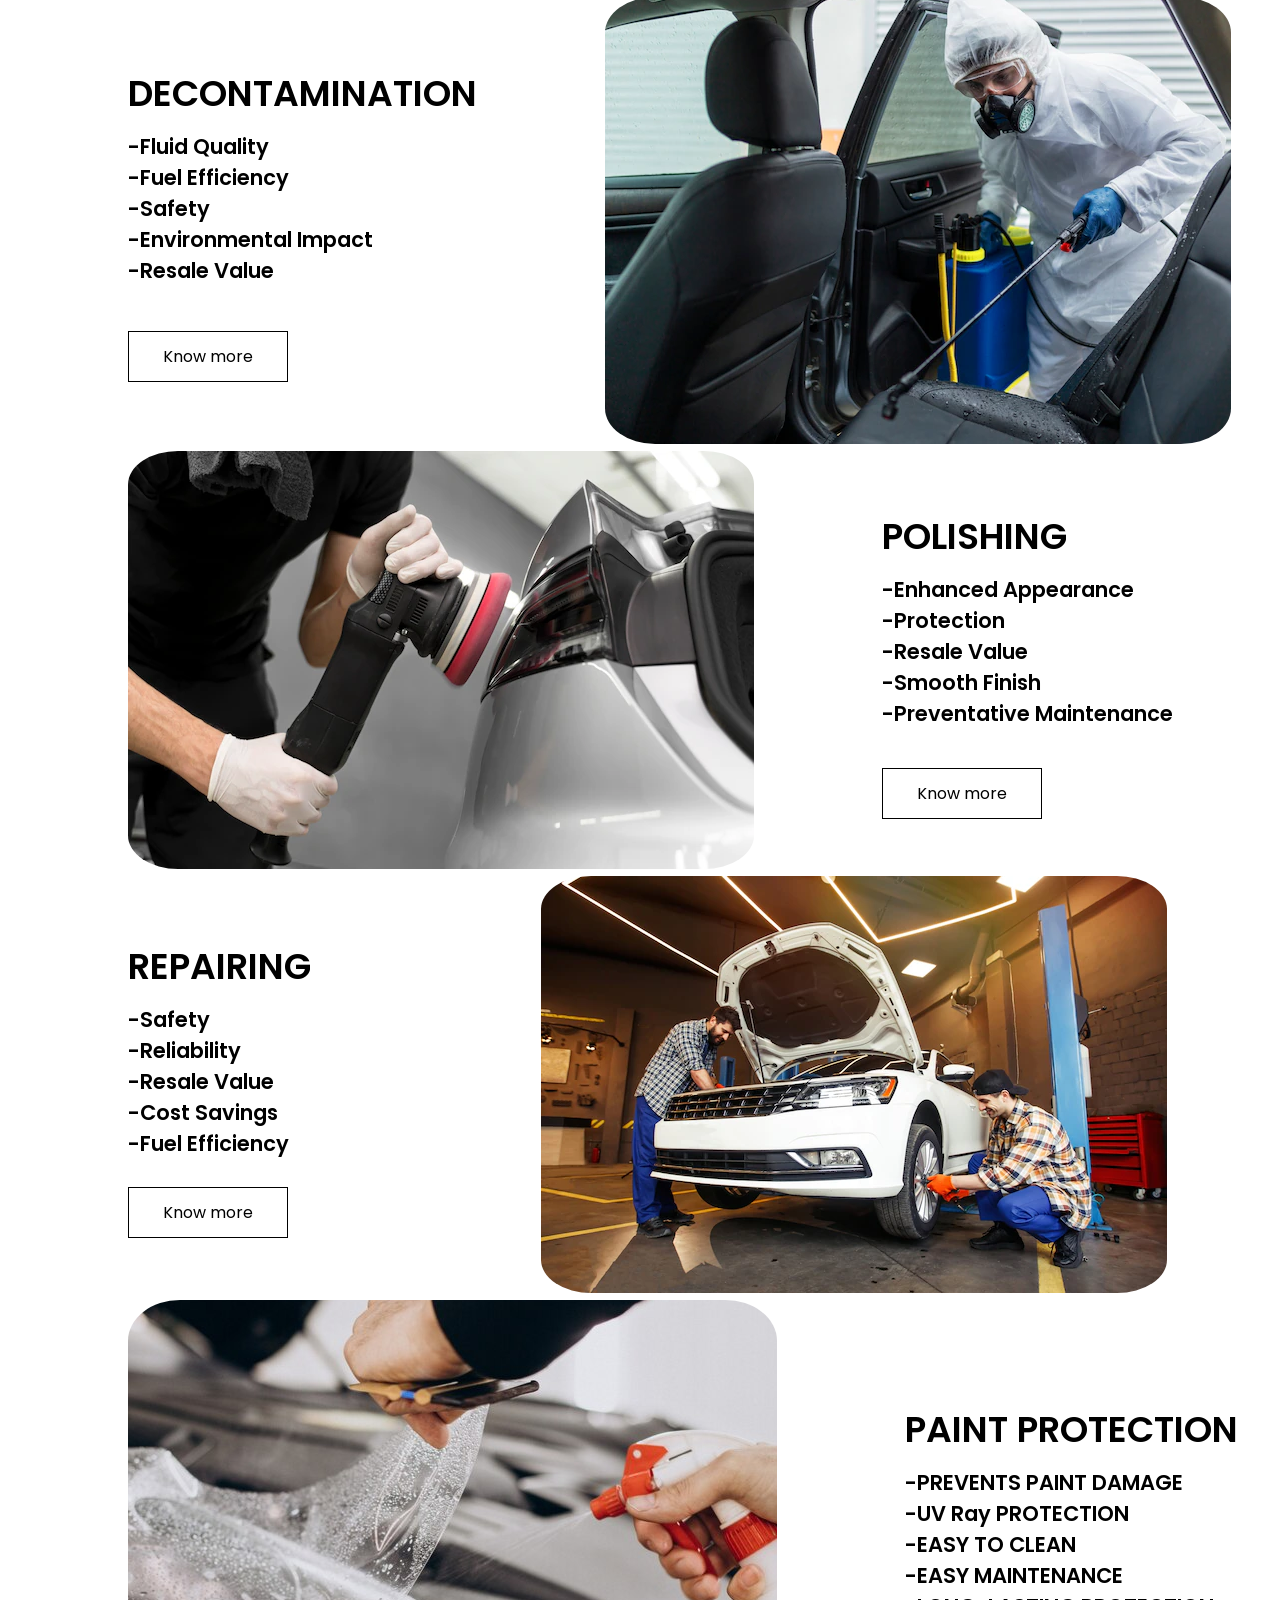
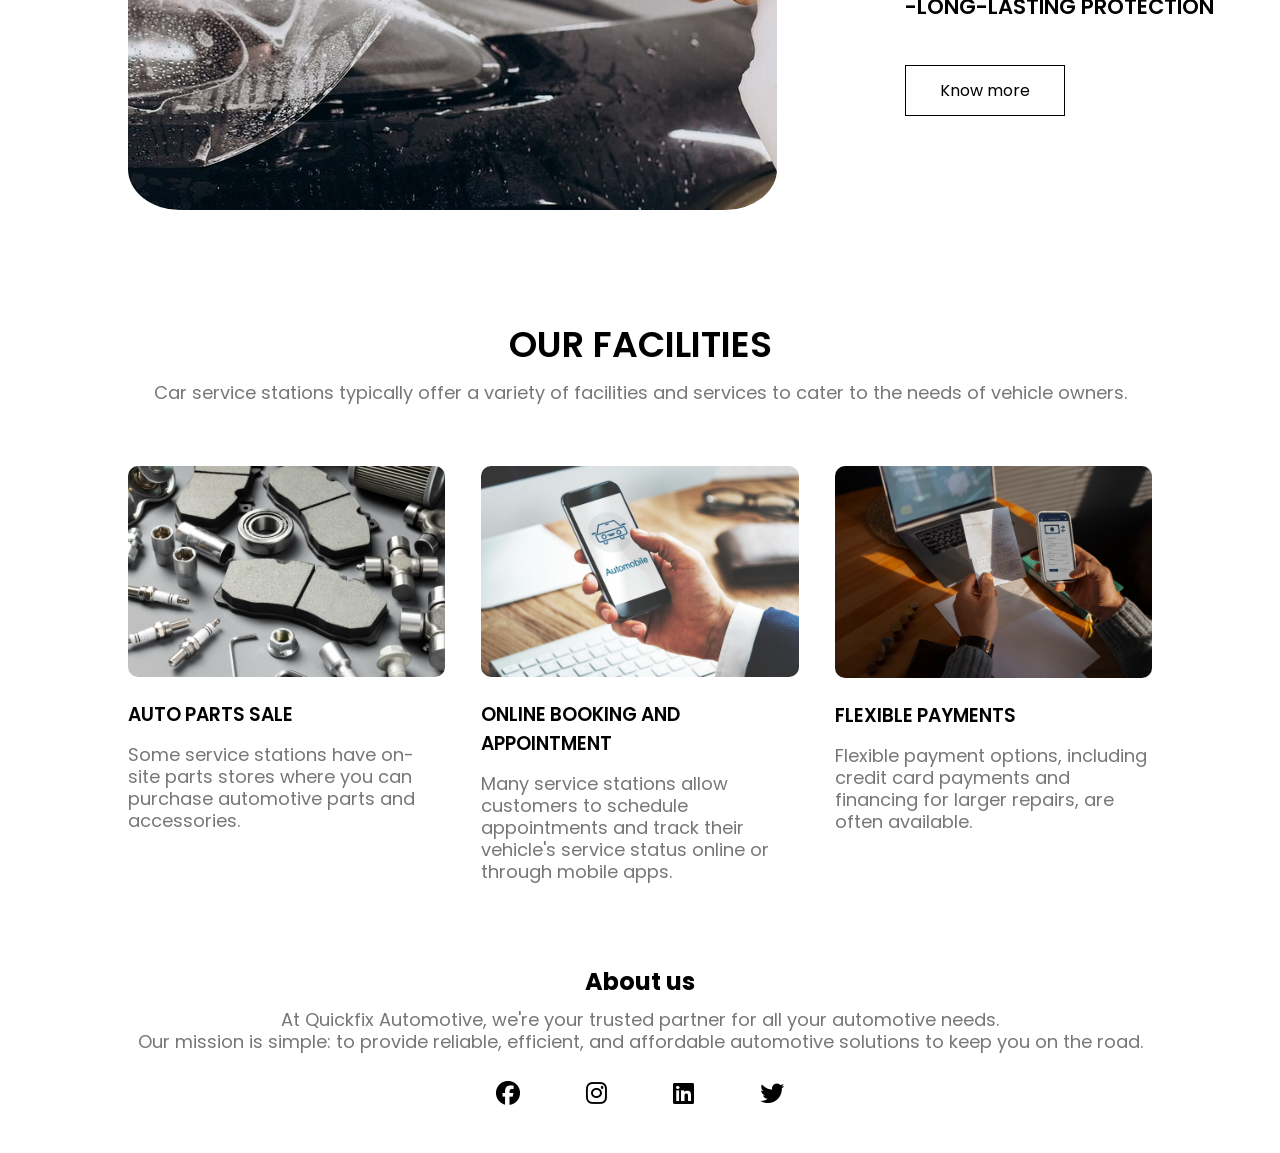
<file: Service.html>
<!DOCTYPE html>
<html lang="en">
  <head>
    <meta name="viewport" content="width=device-width, initial scale=1.0">
    <title>QuickFix Automotive</title>
    <link rel="stylesheet" href="./css/service.css">
    <link rel="preconnect" href="https://fonts.googleapis.com">
<link rel="preconnect" href="https://fonts.gstatic.com" crossorigin>
<link href="https://fonts.googleapis.com/css2?family=Poppins:wght@100;200;300;400;600;700&display=swap" rel="stylesheet">
<link rel="stylesheet" href="https://cdnjs.cloudflare.com/ajax/libs/font-awesome/6.4.2/css/all.min.css">
  </head>
  <body>
    <section class="sub-header">
      <nav>
        <a href="Index.html"><img src="css/Images/logo3.jpg"></a>
        <div class="nav-links" id="navLinks">
          <i class="fa fa-times" onclick="closemenu()"></i>
          <ul>
            <li><a href="Index.html">HOME</a></li>
            <li><a href="Signup.html">SIGN UP</a></li>
            <li><a href="Login.html">SIGN IN</a></li>
            <li><a href="Service.html">SERVICES</a></li>
            <li><a href="Aboutus.html">ABOUT US</a></li>
            <li><a href="Contact.html">CONTACT US</a></li>
          </ul>
        </div>
        <i class="fa fa-bars" onclick="openmenu()"></i>
      </nav>
     <h1>OUR SERVICES</h1>
    </section>




</section>

    <!-----Services----->
    <section class="Services">
        <h1>SERVICES WE OFFER</h1>
      <p>
        We offer various types of service for your vehicle maintenance and repair needs. Our team is always ready with you to meet all your requirements.
      </p>
      <div class="Row">
      <div class="Services-col">
        <h3>WASH</h3>
        <p>
          We offer washing and dry cleaning services for your vehicles at affordable prices. Our team will take care of all the details.
          We offer washing and cleaning services. </br>
        </p>
      </div>
      <div class="Services-col">
        <h3>DECONTAMINATION</h3>
        <p>
          We offer decontamination services.
          The task of decontamination is to remove everything that a washing, even a thorough one, fails to eliminate<br>
        </p>
      </div>
      <div class="Services-col">
        <h3>
          CORRECTION AND POLISH
        </h3>
        <p>
          We offer correction and poolish services.
          Correct the paint properly by removing the
      imperfections, which cause fragmentation of the light, loss of the
      brightness and intensity.<br>
        </p>
      </div>
      <div class="Services-col">
        <h3>REPAIRING</h3>
        <p>
          We repair your vehicle with all kinds of parts and accessories.
          We also do repairs for any kind of car accidents.
          We are always ready to help you out!
        </p>
      </div>
        <div class="Services-col">
          <h3>
            PAINT PROTECTION
          </h3>
          <p>
            Give your car the ultimate shield against the elements with our top-notch paint protection service. Your vehicle deserves to shine, and we're here to make that happen<br>
          </p>
        </div>
      </div>
      </div>
      </section>

      
      <section class="need">
        <div class="img">
          <img src="css/Images/Wash.png">
        </div>
        <div class="need-wash">
          <h1>WASH & CLEANING</h1>
          <h3>-Exterior Cleaning<br>
          -Paint Protection<br>
          -Rust Prevention<br>
          -Improved Visibility<br>
          -Wheel and Tire Care
        </h3>
          <a href="./css/Pdf/karcher catalogue.pdf" class="N-btn">Know more</a>
        </div>
      </section>
      <section class="Cont">
        <div class="contam">
          <h1> DECONTAMINATION </h1>
          <h3>
          -Fluid Quality<br>
          -Fuel Efficiency<br>
          -Safety<br>
          -Environmental Impact<br>
          -Resale Value 
          </h3>
          <a href="./css/Pdf/MF_P01_LABOCOSMETICA catalogo 2022-07-21.pdf" class="C-btn">Know more</a>
        </div>
        <div class="img2">
          <img src="css/Images/Decontamination.png">
        </div>
      </section>
      <section class="shine">
        <div class="img3">
          <img src="css/Images/polishing.png">
        </div>
        <div class="auto-shine">
          <h1>
           POLISHING
          </h1>
          <h3>
            -Enhanced Appearance<br>
            -Protection<br>
            -Resale Value<br>
            -Smooth Finish<br>
            -Preventative Maintenance
          </h3>
          <a href="./css/Pdf/2022-05-Automotive-Surface-Finishing-catalogue-A5-L-EN-nb-reduced.pdf" class="Pl-btn">Know more</a>
        </div>
      </section>
      <section class="Repairing">
        <div class="repair">
          <h1>REPAIRING</h1>
          <h3>
            -Safety<br>
            -Reliability<br>
            -Resale Value<br>
            -Cost Savings<br>
            -Fuel Efficiency
          </h3>
          <a href="./css/Pdf/Wavex_Product_Catelogue_Ver1.3_d4b007e4-266e-4b18-9d05-bccd90915911.pdf" class="rp-btn">Know more</a>
        </div>
        <div class="img4">
          <img src="css/Images/Protection.png">
        </div>
      </section>
      <section class="Maintenance">
        <div class="img5">
          <img src="css/Images/paint_protection.png">
        </div>
        <div class="maintain">
          <h1>PAINT PROTECTION</h1>
          <h3>
            -PREVENTS PAINT DAMAGE<br>
            -UV Ray PROTECTION<br>
            -EASY TO CLEAN<br>
            -EASY MAINTENANCE<br>
            -LONG-LASTING PROTECTION
          </h3>
          <a href="./css/Pdf/3M_PPF Pro Series_Brochure_EU_2020_HD.pdf" class="Mn-btn">Know more</a>
        </div>
      </section>
<!-----Facilities-->

<section class="Facilities">
    <h1>OUR FACILITIES</h1>
    <p>
      Car service stations typically offer a variety of facilities and services to cater to the needs of vehicle owners.
    </p>
    <div class="Row">
      <div class="facilities-col">
        <img src="css/Images/Auto parts.jpg" >
        <h3>AUTO PARTS SALE</h3>
        <p>
          Some service stations have on-site parts stores where you can purchase automotive parts and accessories.
        </p>
      </div>
      <div class="facilities-col">
        <img src="css/Images/Online booking1.jpg" >
        <h3>ONLINE BOOKING AND APPOINTMENT</h3>
        <p>
          Many service stations allow customers to schedule appointments and track their vehicle's service status online or through mobile apps.
        </p>
      </div>
      <div class="facilities-col">
        <img src="css/Images/Flexible payment.jpg" >
        <h3>FLEXIBLE PAYMENTS</h3>
        <p>
          Flexible payment options, including credit card payments and financing for larger repairs, are often available.
        </p>
      </div>
    </div>
    </section>
    
    <!-----Footer----->
    
    <section class="footer">
        <h2>About us</h2>
        <p>
            At Quickfix Automotive, we're your trusted partner for all your automotive needs.<br>Our mission is simple: to provide reliable, efficient, and affordable automotive solutions to keep you on the road.
        </p>
        <div class="icons">
            <i class="fa-brands fa-facebook" ></i>
            <i class="fa-brands fa-instagram" ></i>
            <i class="fa-brands fa-linkedin" ></i>
            <i class="fa-brands fa-twitter" ></i>
        </div>
    </section>
    
    <!-- Javascript for menu -->
    <script>
        var navLinks = document.getElementById("navLinks");
        function openmenu(){
            navLinks.style.right ="0";

      }
      function closemenu(){
        navLinks.style.right="-200px";
      }
      
    </script>
  </body>
</html>
</file>
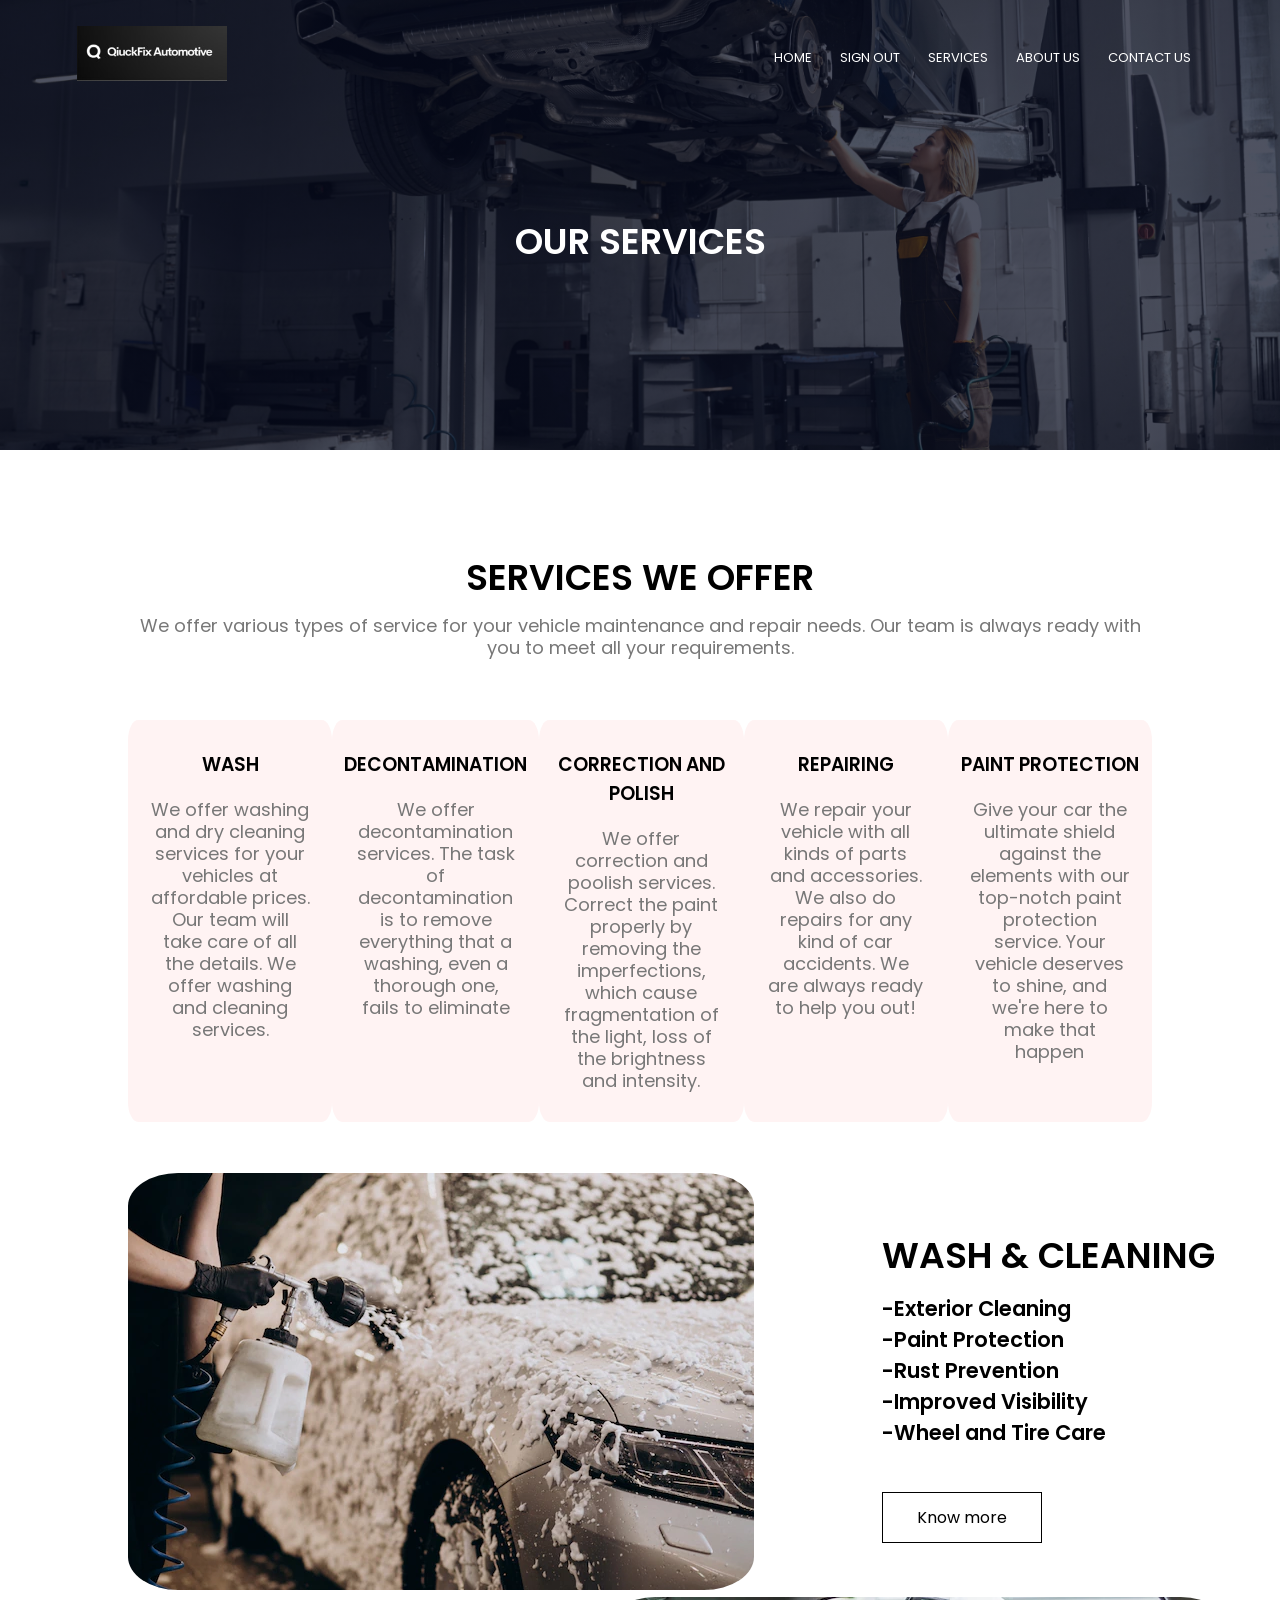
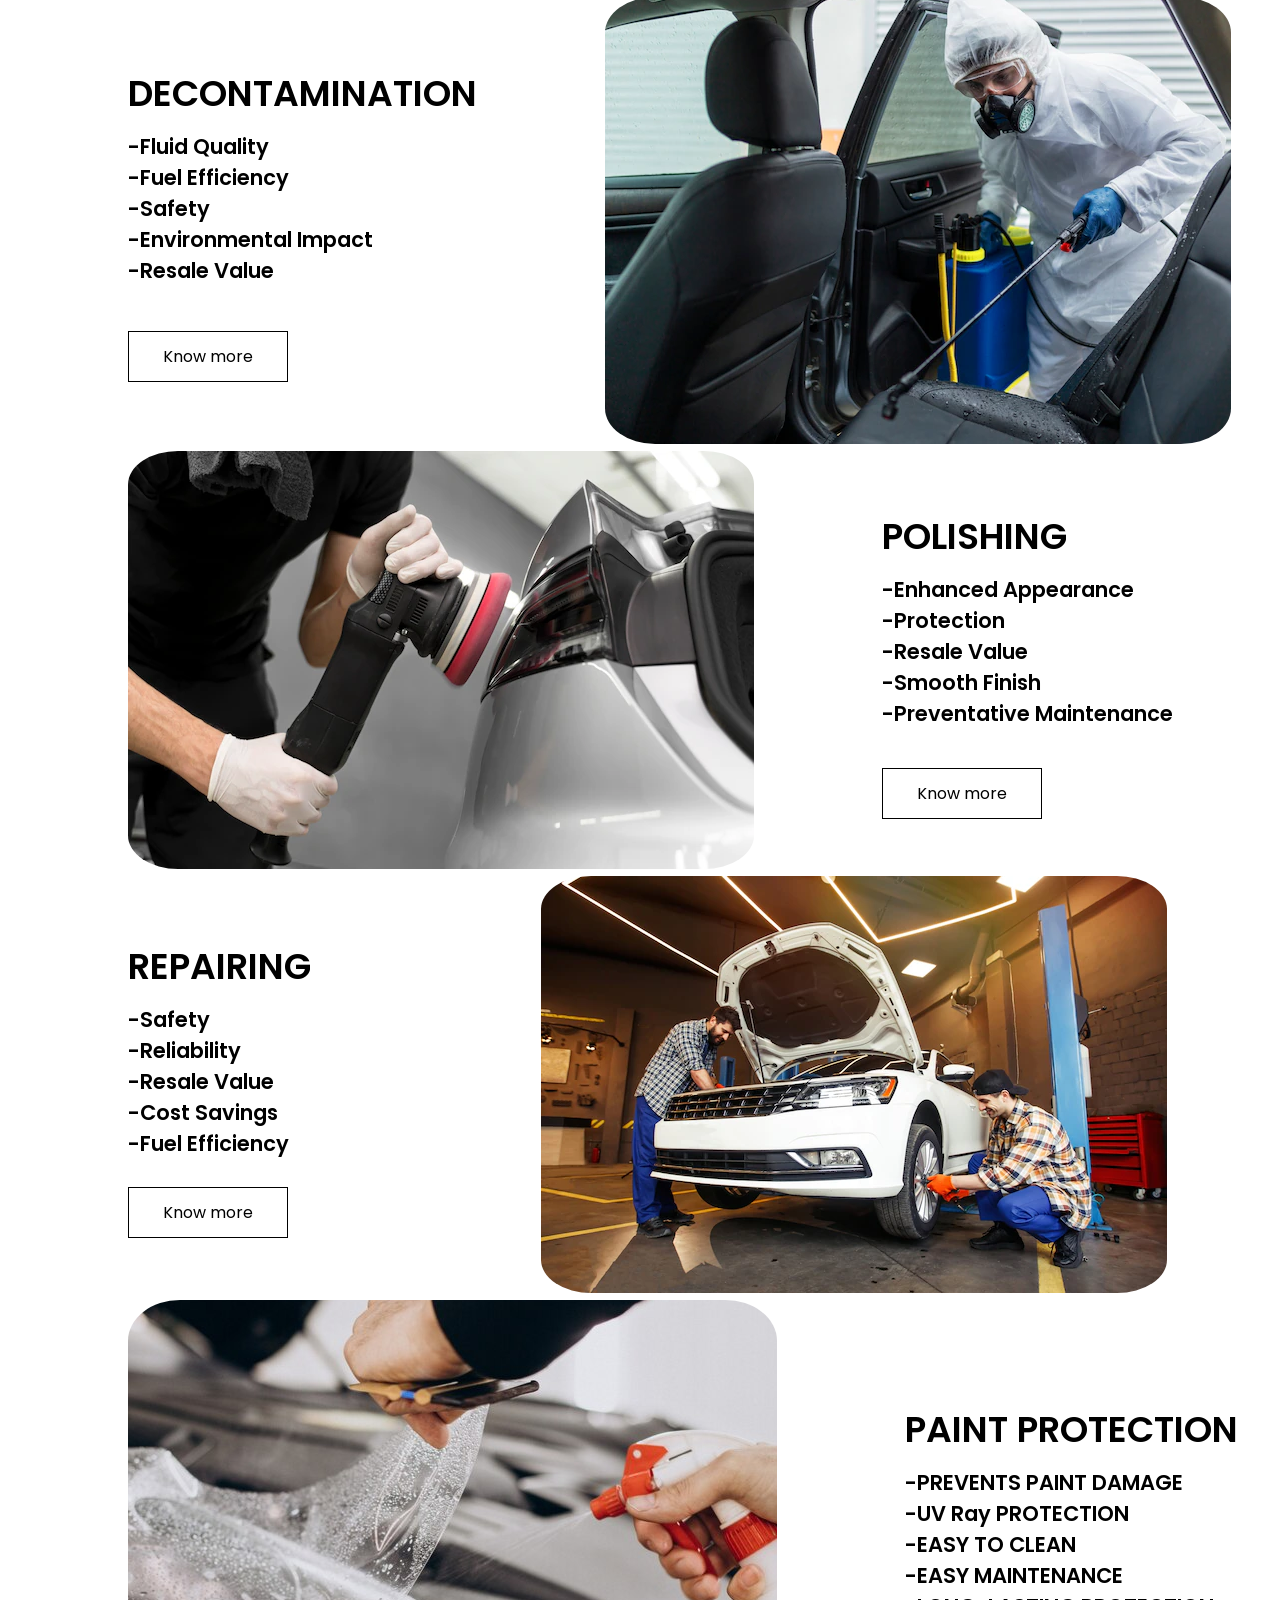
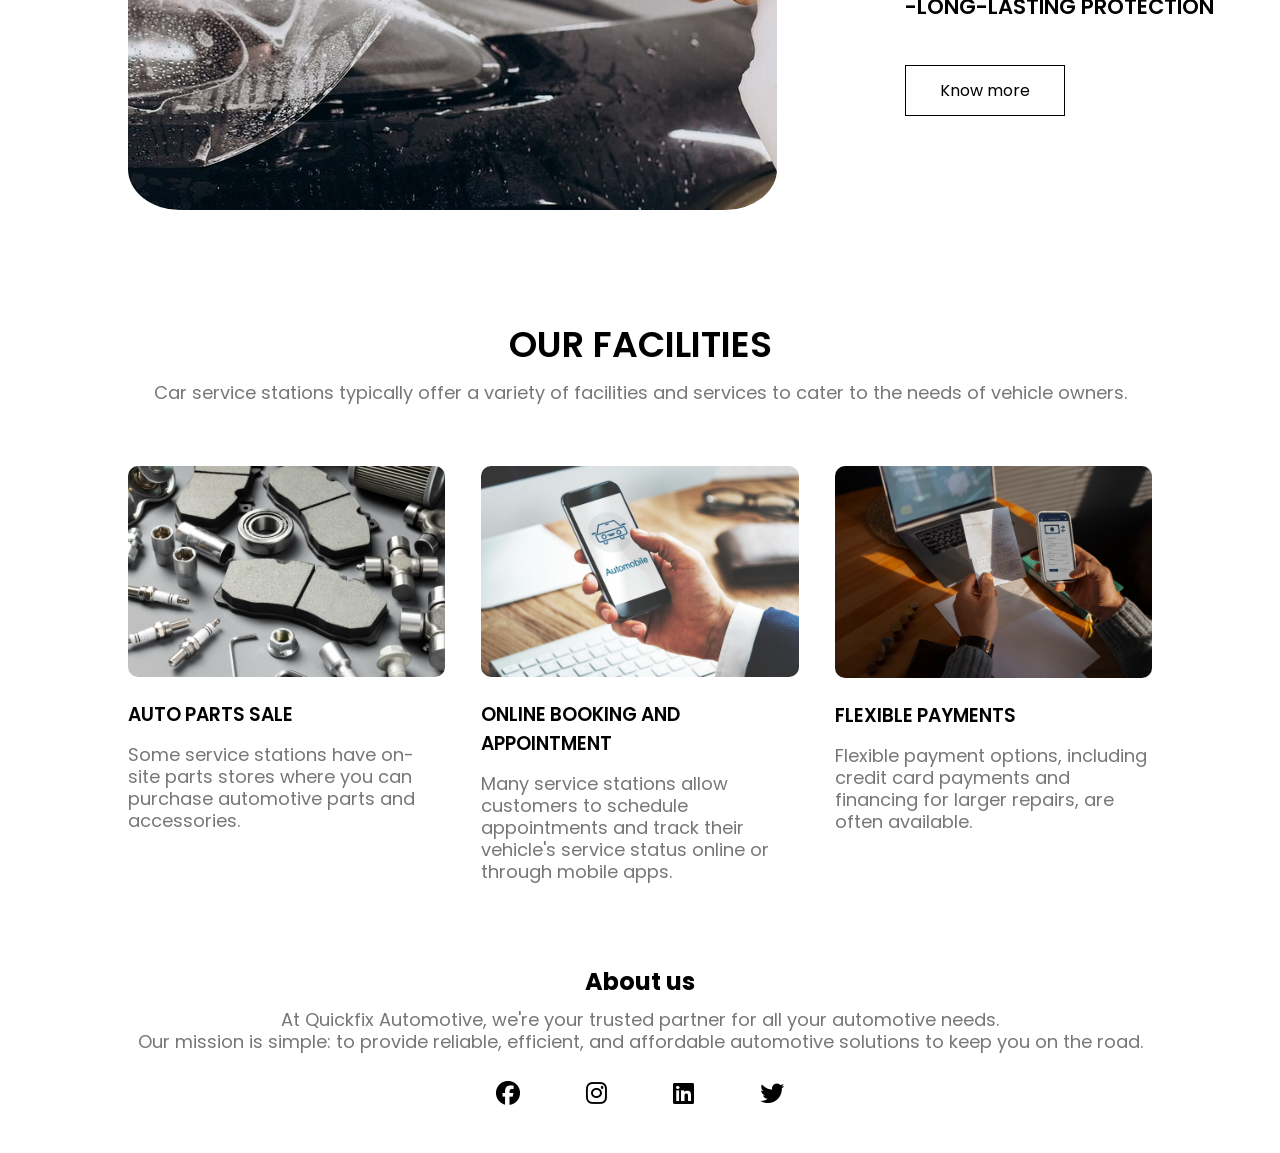
<file: Service2.html>
<!DOCTYPE html>
<html lang="en">
  <head>
    <meta name="viewport" content="width=device-width, initial scale=1.0">
    <title>QuickFix Automotive</title>
    <link rel="stylesheet" href="./css/service.css">
    <link rel="preconnect" href="https://fonts.googleapis.com">
<link rel="preconnect" href="https://fonts.gstatic.com" crossorigin>
<link href="https://fonts.googleapis.com/css2?family=Poppins:wght@100;200;300;400;600;700&display=swap" rel="stylesheet">
<link rel="stylesheet" href="https://cdnjs.cloudflare.com/ajax/libs/font-awesome/6.4.2/css/all.min.css">
  </head>
  <body>
    <section class="sub-header">
      <nav>
        <a href="Index.html"><img src="css/Images/logo3.jpg"></a>
        <div class="nav-links" id="navLinks">
          <i class="fa fa-times" onclick="closemenu()"></i>
          <ul>
            <li><a href="Index2.html">HOME</a></li>
            <li><a href="logout.php">SIGN OUT</a></li>
            <li><a href="Service2.html">SERVICES</a></li>
            <li><a href="Aboutus2.html">ABOUT US</a></li>
            <li><a href="Contact2.html">CONTACT US</a></li>
          </ul>
        </div>
        <i class="fa fa-bars" onclick="openmenu()"></i>
      </nav>
     <h1>OUR SERVICES</h1>
    </section>




</section>

    <!-----Services----->
    <section class="Services">
        <h1>SERVICES WE OFFER</h1>
      <p>
        We offer various types of service for your vehicle maintenance and repair needs. Our team is always ready with you to meet all your requirements.
      </p>
      <div class="Row">
      <div class="Services-col">
        <h3>WASH</h3>
        <p>
          We offer washing and dry cleaning services for your vehicles at affordable prices. Our team will take care of all the details.
          We offer washing and cleaning services. </br>
        </p>
      </div>
      <div class="Services-col">
        <h3>DECONTAMINATION</h3>
        <p>
          We offer decontamination services.
          The task of decontamination is to remove everything that a washing, even a thorough one, fails to eliminate<br>
        </p>
      </div>
      <div class="Services-col">
        <h3>
          CORRECTION AND POLISH
        </h3>
        <p>
          We offer correction and poolish services.
          Correct the paint properly by removing the
      imperfections, which cause fragmentation of the light, loss of the
      brightness and intensity.<br>
        </p>
      </div>
      <div class="Services-col">
        <h3>REPAIRING</h3>
        <p>
          We repair your vehicle with all kinds of parts and accessories.
          We also do repairs for any kind of car accidents.
          We are always ready to help you out!
        </p>
      </div>
        <div class="Services-col">
          <h3>
            PAINT PROTECTION
          </h3>
          <p>
            Give your car the ultimate shield against the elements with our top-notch paint protection service. Your vehicle deserves to shine, and we're here to make that happen<br>
          </p>
        </div>
      </div>
      </div>
      </section>

      
      <section class="need">
        <div class="img">
          <img src="css/Images/Wash.png">
        </div>
        <div class="need-wash">
          <h1>WASH & CLEANING</h1>
          <h3>-Exterior Cleaning<br>
          -Paint Protection<br>
          -Rust Prevention<br>
          -Improved Visibility<br>
          -Wheel and Tire Care
        </h3>
          <a href="./css/Pdf/karcher catalogue.pdf" class="N-btn">Know more</a>
        </div>
      </section>
      <section class="Cont">
        <div class="contam">
          <h1> DECONTAMINATION </h1>
          <h3>
          -Fluid Quality<br>
          -Fuel Efficiency<br>
          -Safety<br>
          -Environmental Impact<br>
          -Resale Value 
          </h3>
          <a href="./css/Pdf/MF_P01_LABOCOSMETICA catalogo 2022-07-21.pdf" class="C-btn">Know more</a>
        </div>
        <div class="img2">
          <img src="css/Images/Decontamination.png">
        </div>
      </section>
      <section class="shine">
        <div class="img3">
          <img src="css/Images/polishing.png">
        </div>
        <div class="auto-shine">
          <h1>
           POLISHING
          </h1>
          <h3>
            -Enhanced Appearance<br>
            -Protection<br>
            -Resale Value<br>
            -Smooth Finish<br>
            -Preventative Maintenance
          </h3>
          <a href="./css/Pdf/2022-05-Automotive-Surface-Finishing-catalogue-A5-L-EN-nb-reduced.pdf" class="Pl-btn">Know more</a>
        </div>
      </section>
      <section class="Repairing">
        <div class="repair">
          <h1>REPAIRING</h1>
          <h3>
            -Safety<br>
            -Reliability<br>
            -Resale Value<br>
            -Cost Savings<br>
            -Fuel Efficiency
          </h3>
          <a href="./css/Pdf/Wavex_Product_Catelogue_Ver1.3_d4b007e4-266e-4b18-9d05-bccd90915911.pdf" class="rp-btn">Know more</a>
        </div>
        <div class="img4">
          <img src="css/Images/Protection.png">
        </div>
      </section>
      <section class="Maintenance">
        <div class="img5">
          <img src="css/Images/paint_protection.png">
        </div>
        <div class="maintain">
          <h1>PAINT PROTECTION</h1>
          <h3>
            -PREVENTS PAINT DAMAGE<br>
            -UV Ray PROTECTION<br>
            -EASY TO CLEAN<br>
            -EASY MAINTENANCE<br>
            -LONG-LASTING PROTECTION
          </h3>
          <a href="./css/Pdf/3M_PPF Pro Series_Brochure_EU_2020_HD.pdf" class="Mn-btn">Know more</a>
        </div>
      </section>
<!-----Facilities-->

<section class="Facilities">
    <h1>OUR FACILITIES</h1>
    <p>
      Car service stations typically offer a variety of facilities and services to cater to the needs of vehicle owners.
    </p>
    <div class="Row">
      <div class="facilities-col">
        <img src="css/Images/Auto parts.jpg" >
        <h3>AUTO PARTS SALE</h3>
        <p>
          Some service stations have on-site parts stores where you can purchase automotive parts and accessories.
        </p>
      </div>
      <div class="facilities-col">
        <img src="css/Images/Online booking1.jpg" >
        <h3>ONLINE BOOKING AND APPOINTMENT</h3>
        <p>
          Many service stations allow customers to schedule appointments and track their vehicle's service status online or through mobile apps.
        </p>
      </div>
      <div class="facilities-col">
        <img src="css/Images/Flexible payment.jpg" >
        <h3>FLEXIBLE PAYMENTS</h3>
        <p>
          Flexible payment options, including credit card payments and financing for larger repairs, are often available.
        </p>
      </div>
    </div>
    </section>
    
    <!-----Footer----->
    
    <section class="footer">
        <h2>About us</h2>
        <p>
            At Quickfix Automotive, we're your trusted partner for all your automotive needs.<br>Our mission is simple: to provide reliable, efficient, and affordable automotive solutions to keep you on the road.
        </p>
        <div class="icons">
            <i class="fa-brands fa-facebook" ></i>
            <i class="fa-brands fa-instagram" ></i>
            <i class="fa-brands fa-linkedin" ></i>
            <i class="fa-brands fa-twitter" ></i>
        </div>
    </section>
    
    <!-- Javascript for menu -->
    <script>
        var navLinks = document.getElementById("navLinks");
        function openmenu(){
            navLinks.style.right ="0";

      }
      function closemenu(){
        navLinks.style.right="-200px";
      }
      
    </script>
  </body>
</html>
</file>
<file: css/style.css>
*{
  margin: 0;
  padding: 0;
  font-family: 'Poppins', sans-serif;
}
.header{
  min-height: 100vh;
  width: 100%;
  background-image: linear-gradient(rgba(4,9,30,0.7),rgba(4,9,30,0.7)),url(./Images/banner.jpg);
  background-position: center;
  background-size: cover;
  position: relative;
}
nav{
  display: flex;
  padding: 2% 6%;
  justify-content: space-between;
  align-items: center;
}
nav img{
  width: 150px;
}
.nav-links{
  flex: 1;
  text-align: right;
}
.nav-links ul li{
  list-style: none;
  display: inline-block;
  padding: 8px 12px;
  position: relative;
}
.nav-links ul li a{
  color: #fff;
  text-decoration: none;
  font-size: 13px;
}
.nav-links ul li::after{
  content: '';
  width: 0%;
  height: 2px;
  background: #f44336;
  display: block;
  margin: auto;
  transition: 0.5s;
}
.nav-links ul li:hover::after{
  width: 100%;
}
.text-box{
  width: 90%;
  color: #fff;
  position: absolute;
  top: 50%;
  left: 50%;
  transform: translate(-50%,-50%);
  text-align: center;
}
.text-box h1{
  font-size: 62px
}
.text-box p{
  margin: 10px 0 40px;
  font-size: 14px;
  color: #fff;
}
.Hm-btn{
  display: inline-block;
  text-decoration: none;
  color: #fff;
  border: 1px solid #fff;
  padding: 12px 34px;
  font-size: 13px;
  background: transparent;
  position: relative;
  cursor: pointer;
}
.Hm-btn:hover{
  border: 1px solid #f44336;
  background: #f44336;
  transition: 1s;
}
nav .fa{
  display: none;
}
@media(max-width:700px){
  .text-box h1{
    font-size: 20px;
  }
  .nav-links ul li{
    display: block;
  }
  .nav-links{
    position: fixed;
    background: #f44336;
    height: 100vh;
    width: 200px;
    top: 0;
    right: -200px;
    text-align: left;
    z-index: 2;
    transition: 1s;
  }
  nav .fa{
    display: block;
    color: #fff;
    margin: 10px;
    font-size: 22px;
    cursor: pointer;
  }
  .nav-links ul{
    padding: 30px;
  }
}

/*------- Services ------*/

.Services{
  width: 80%;
  margin: auto;
  text-align: center;
  padding-top: 100px;
}
h1{
  font-size: 36px;
  font-weight: 600;
}
p{
  color: #777;
  font-size: 18px;
  font-weight: 400;
  line-height: 22px;
  padding: 10px; 
}
.Row{
  margin-top: 5%;
  display:flex;
  justify-content: space-between;
}
.Services-col{
  flex-basis: 31%;
  background: #fff3f3;
  border-radius: 5%;
  margin-bottom: 5%;
  padding: 20px 12px;
  box-sizing: border-box;
  transition: 0.5s;
}
h3{
  text-align: center;
  font-weight: 600;
  margin: 10px 0;
}
.Services-col:hover{
  box-shadow: 0 0 20px 0px rgb(0,0,0,0.2);
}
@media(max-width:700px){ 
.Row{
  flex-direction:column;
}
}

.need
{
  font-size: large;
  display:flex;
  align-items: center;
}
.img{
  align-items: right;
  margin-left: 10%;
}
.img img{
  border-radius: 8% ;
}
.need-wash{
  text-align:left;
  margin-left: 10%;  
}
.need-wash h3{
  text-align: start;
}
.Cont
{
  font-size: large;
  display:flex;
  align-items: center;
}
.img2{
  align-items: right;
  margin-left: 10%;
}
.img2 img{
  border-radius: 8% ;
}
.contam{
  text-align:left;
  margin-left: 10%;
}
.contam h3{
  text-align:start;
}
.shine
{
  font-size: large;
  display:flex;
  align-items: center;
}
.img3{
  align-items: right;
  margin-left: 10%;
}
.img3 img{
  border-radius: 8% ;
}
.auto-shine{
  text-align:left;
  margin-left: 10%;
}
.auto-shine h3{
  text-align:start;
}
.Repairing
{
  font-size: large;
  display:flex;
  align-items: center;
}
.img4{
  display: block;
  align-items: right;
  margin-left:18%;
}
.img4 img{
  border-radius: 8% ;
}
.repair{
  text-align:left;
  margin-left: 10%;
}
.repair h3{
  text-align:start;
}
.img5 img{
    border-radius: 8% ;
  }
.Maintenance
{
  font-size: large;
  display:flex;
  align-items: center;
}
.img5{
  align-items: right;
  margin-left: 10%;
}
.maintain{
  text-align:left;
  margin-left: 10%;
}
.maintain h3{
  text-align:start;
}
  /*-----facilities-------*/
.Facilities{
  width: 80%;
  margin: auto;
  text-align: center;
  padding-top: 100px;
}
 .facilities-col{
  flex-basis: 31%;
  border-radius: 10px;
  margin-bottom: 5%;
  text-align: left;
 }
 .facilities-col img{
  width: 100%;
  border-radius: 10px;
 }
.facilities-col p{
  padding: 0;
} 
.facilities-col h3{
  margin-top: 16px;
  margin-bottom: 15px;
  text-align: left;
}

/*-----Review------*/
.Review {
  width: 80%;
  margin: auto;
  padding-top: 100px;
  text-align: center;
}
.review-col {
  flex-basis: 44%;
  border-radius: 10px;
  margin-bottom: 5%;
  text-align: left;
  background: #fff3f3;
  padding: 25px;
  cursor: pointer;
  display: flex;
  box-sizing: border-box;
  transition: 0.5s;
}
.review-col img{
  height: 60px;
  margin-left: 5px;
  margin-right: 30px;
  border-radius: 50%;
}
.review-col p{
  padding: 0%;
}
.review-col h3{
  margin-top: 15px;
  text-align: left;
}
.review-col:hover{
  box-shadow: 0 0 20px 0px rgb(0,0,0,0.2);
}
.review-col .fa{
  color: #f44336;
}
.review-col .fa-solid{
  color: #f44336;
}
.review-col .fa-regular{
  color: #f44336;
}

/*------- Call to Action-----*/
.cta{
  margin: 100px auto;
  width: 80%;
  background-image: linear-gradient(rgba(0,0,0,0.7),rgba(0,0,0,0.7)),url(./Images/Banner2.jpg);
  background-position: center;
  background-size: cover;
  border-radius: 10px;
  text-align: center;
  padding: 100px 0;
}
.cta span{
  color: #fff;
  margin-bottom: 40px;
  padding: 0;
}

/*-------Footer-------*/
.footer{
  width: 100%;
  text-align: center;
  padding: 30px 0;
}
.footer h4{
  margin-bottom: 25px;
  margin-top: 20px;
  font-weight: 600;
}

.icons .fa-brands{
  margin: 0 13px;
  cursor: pointer;
  padding: 18px;
  font-size:x-large;
  
}
</file>
<file: css/about.css>
*{
    margin: 0;
    padding: 0;
    font-family: 'Poppins', sans-serif;
  }
  .header{
    min-height: 100vh;
    width: 100%;
    background-image: linear-gradient(rgba(4,9,30,0.7),rgba(4,9,30,0.7)),url(/css/Images/banner.jpg);
    background-position: center;
    background-size: cover;
    position: relative;
  }
  nav{
    display: flex;
    padding: 2% 6%;
    justify-content: space-between;
    align-items: center;
  }
  nav img{
    width: 150px;
  }
  .nav-links{
    flex: 1;
    text-align: right;
  }
  .nav-links ul li{
    list-style: none;
    display: inline-block;
    padding: 8px 12px;
    position: relative;
  }
  .nav-links ul li a{
    color: #fff;
    text-decoration: none;
    font-size: 13px;
  }
  .nav-links ul li::after{
    content: '';
    width: 0%;
    height: 2px;
    background: #f44336;
    display: block;
    margin: auto;
    transition: 0.5s;
  }
  .nav-links ul li:hover::after{
    width: 100%;
  }
  .text-box{
    width: 90%;
    color: #fff;
    position: absolute;
    top: 50%;
    left: 50%;
    transform: translate(-50%,-50%);
    text-align: center;
  }
  .text-box h1{
    font-size: 62px
  }
  .text-box p{
    margin: 10px 0 40px;
    font-size: 14px;
    color: #fff;
  }
  .Hm-btn{
    display: inline-block;
    text-decoration: none;
    color: #fff;
    border: 1px solid #fff;
    padding: 12px 34px;
    font-size: 13px;
    background: transparent;
    position: relative;
    cursor: pointer;
  }
  .Hm-btn:hover{
    border: 1px solid #f44336;
    background: #f44336;
    transition: 1s;
  }
  nav .fa{
    display: none;
  }
  @media(max-width:700px){
    .text-box h1{
      font-size: 20px;
    }
    .nav-links ul li{
      display: block;
    }
    .nav-links{
      position: fixed;
      background: #f44336;
      height: 100vh;
      width: 200px;
      top: 0;
      right: -200px;
      text-align: left;
      z-index: 2;
      transition: 1s;
    }
    nav .fa{
      display: block;
      color: #fff;
      margin: 10px;
      font-size: 22px;
      cursor: pointer;
    }
    .nav-links ul{
      padding: 30px;
    }
  }
  
  /*------- Services ------*/
  
  .Services{
    width: 80%;
    margin: auto;
    text-align: center;
    padding-top: 100px;
  }
  h1{
    font-size: 36px;
    font-weight: 600;
  }
  p{
    color: #777;
    font-size: 18px;
    font-weight: 400;
    line-height: 22px;
    padding: 10px; 
  }
  .Row{
    margin-top: 5%;
    display:flex;
    justify-content: space-between;
  }
  .Services-col{
    flex-basis: 31%;
    background: #fff3f3;
    border-radius: 5%;
    margin-bottom: 5%;
    padding: 20px 12px;
    box-sizing: border-box;
    transition: 0.5s;
  }
  h3{
    text-align: center;
    font-weight: 600;
    margin: 10px 0;
  }
  .Services-col:hover{
    box-shadow: 0 0 20px 0px rgb(0,0,0,0.2);
  }
  @media(max-width:700px){ 
  .Row{
    flex-direction:column;
  }
  }
  
  .need
  {
    font-size: large;
    display:flex;
    align-items: center;
  }
  .img{
    align-items: right;
    margin-left: 10%;
  }
  .img img{
    border-radius: 8% ;
  }
  .need-wash{
    text-align:left;
    margin-left: 10%;  
  }
  .need-wash h3{
    text-align: start;
  }
  .N-btn{
    display: inline-block;
      text-decoration: none;
      color:#000;
      border: 1px solid #000;
      padding: 12px 34px;
      margin-top: 10%;
      font-size:medium;
      background: transparent;
      position: relative;
      cursor: pointer;
    }
    .N-btn:hover{
      border: 1px solid #f44336;
      background: #f44336;
      transition: 1s;
    }
  .Cont
  {
    font-size: large;
    display:flex;
    align-items: center;
  }
  .img2{
    align-items: right;
    margin-left: 10%;
  }
  .img2 img{
    border-radius: 8% ;
  }
  .contam{
    text-align:left;
    margin-left: 10%;
  }
  .contam h3{
    text-align:start;
  }
  .C-btn{
    display: inline-block;
      text-decoration: none;
      color:#000;
      border: 1px solid #000;
      padding: 12px 34px;
      margin-top: 10%;
      font-size:medium;
      background: transparent;
      position: relative;
      cursor: pointer;
    }
    .C-btn:hover{
      border: 1px solid #f44336;
      background: #f44336;
      transition: 1s;
    }
  .shine
  {
    font-size: large;
    display:flex;
    align-items: center;
  }
  .img3{
    align-items: right;
    margin-left: 10%;
  }
  .img3 img{
    border-radius: 8% ;
  }
  .auto-shine{
    text-align:left;
    margin-left: 10%;
  }
  .auto-shine h3{
    text-align:start;
  }
  .Pl-btn{
    display: inline-block;
      text-decoration: none;
      color:#000;
      border: 1px solid #000;
      padding: 12px 34px;
      margin-top: 10%;
      font-size:medium;
      background: transparent;
      position: relative;
      cursor: pointer;
    }
    .Pl-btn:hover{
      border: 1px solid #f44336;
      background: #f44336;
      transition: 1s;
    }
  .Repairing
  {
    font-size: large;
    display:flex;
    align-items: center;
  }
  .img4{
    display: block;
    align-items: right;
    margin-left:18%;
  }
  .img4 img{
    border-radius: 8% ;
  }
  .repair{
    text-align:left;
    margin-left: 10%;
  }
  .repair h3{
    text-align:start;
  }
  .rp-btn{
    display: inline-block;
      text-decoration: none;
      color:#000;
      border: 1px solid #000;
      padding: 12px 34px;
      margin-top: 10%;
      font-size:medium;
      background: transparent;
      position: relative;
      cursor: pointer;
    }
    .rp-btn:hover{
      border: 1px solid #f44336;
      background: #f44336;
      transition: 1s;
    }
    .img5 img{
      border-radius: 8% ;
    }
  .Maintenance
  {
    font-size: large;
    display:flex;
    align-items: center;
  }
  .img5{
    align-items: right;
    margin-left: 10%;
  }
  .maintain{
    text-align:left;
    margin-left: 10%;
  }
  .maintain h3{
    text-align:start;
  }
  .Mn-btn{
    display: inline-block;
      text-decoration: none;
      color:#000;
      border: 1px solid #000;
      padding: 12px 34px;
      margin-top: 10%;
      font-size:medium;
      background: transparent;
      position: relative;
      cursor: pointer;
    }
    .Mn-btn:hover{
      border: 1px solid #f44336;
      background: #f44336;
      transition: 1s;
    }
  
    /*-----facilities-------*/
  .Facilities{
    width: 80%;
    margin: auto;
    text-align: center;
    padding-top: 100px;
  }
   .facilities-col{
    flex-basis: 31%;
    border-radius: 10px;
    margin-bottom: 5%;
    text-align: left;
   }
   .facilities-col img{
    width: 100%;
    border-radius: 10px;
   }
  .facilities-col p{
    padding: 0;
  } 
  .facilities-col h3{
    margin-top: 16px;
    margin-bottom: 15px;
    text-align: left;
  }
  
  /*-----Review------*/
  .Review {
    width: 80%;
    margin: auto;
    padding-top: 100px;
    text-align: center;
  }
  .review-col {
    flex-basis: 44%;
    border-radius: 10px;
    margin-bottom: 5%;
    text-align: left;
    background: #fff3f3;
    padding: 25px;
    cursor: pointer;
    display: flex;
    box-sizing: border-box;
    transition: 0.5s;
  }
  .review-col img{
    height: 60px;
    margin-left: 5px;
    margin-right: 30px;
    border-radius: 50%;
  }
  .review-col p{
    padding: 0%;
  }
  .review-col h3{
    margin-top: 15px;
    text-align: left;
  }
  .review-col:hover{
    box-shadow: 0 0 20px 0px rgb(0,0,0,0.2);
  }
  .review-col .fa{
    color: #f44336;
  }
  .review-col .fa-solid{
    color: #f44336;
  }
  .review-col .fa-regular{
    color: #f44336;
  }
  
  /*------- Call to Action-----*/
  .cta{
    margin: 100px auto;
    width: 80%;
    background-image: linear-gradient(rgba(0,0,0,0.7),rgba(0,0,0,0.7)),url(/css/Images/Banner2.jpg);
    background-position: center;
    background-size: cover;
    border-radius: 10px;
    text-align: center;
    padding: 100px 0;
  }
  .cta h1{
    color: #fff;
    margin-bottom: 40px;
    padding: 0;
  }
  
  /*-------Footer-------*/
  .footer{
    width: 100%;
    text-align: center;
    padding: 30px 0;
  }
  .footer h4{
    margin-bottom: 25px;
    margin-top: 20px;
    font-weight: 600;
  }
  
  .icons .fa-brands{
    margin: 0 13px;
    cursor: pointer;
    padding: 18px;
    font-size:x-large;
  }
  
  /* About us */
  
  
.sub-header {
    height: 50vh;
    width: 100%;
    background-image: linear-gradient(rgba(4,9,30,.7),rgba(4,9,30,.7)),url(Images/Background2.jpg);
    background-position: center;
    background-size: cover;
    text-align: center;
    color: #fff;
}
.sub-header h1{
    margin-top: 100px;
}
.Row{
    margin-top: 5%;
    display:flex;
    justify-content: space-between;
  }
  .about-col img{
    width: 100%;
  }
  .about-us{
    width: 80%;
    margin: auto;
    padding-top: 80px;
    padding-bottom: 50px;
  }

.about-col{
    flex-basis: 48%;
    padding: 30px 2px;
}
.about-col h1{
    padding: 0;
}
.about-col p{
    padding: 15px 0 25px;
}


/****Contact us */

.location{
  width: 80%;
  margin: auto;
  padding: 80px 0px;
}
.location iframe{
  width: 100%;
}

.contactus{
  width: 80%;
  margin: auto;
}

.contact-col {
  flex-basis: 48%;
  margin-bottom: 30px;
}

.contact-col div{
  display: flex;
  align-items: center;
  margin-bottom: 40px;
}

.contact-col div .fa{
  font-size: 28px;
  color: #f44336;
  margin: 10px;
  margin-right: 30px;
}

.contact-col div p{
  padding: 0;
}

.contact-col div h5{
  font-size: 20px;
  margin-bottom: 5px;
  color: #555;
  font-weight: 400;
}

.rd-btn{
  border: 1px solid #f44336;
  background: transparent;
  color: #f44336;
}

.rd-btn:hover{
  color: #fff;
}

.contact-col input, .contact-col textarea {
  width: 100%;
  padding: 15px;
  margin-bottom: 17px;
  outline: none;
  border: 1px solid #ccc;
  box-sizing: border-box;
}
</file>
<file: css/service.css>
*{
    margin: 0;
    padding: 0;
    font-family: 'Poppins', sans-serif;
  }
  .header{
    min-height: 100vh;
    width: 100%;
    background-image: linear-gradient(rgba(4,9,30,0.7),rgba(4,9,30,0.7)),url(/css/Images/banner.jpg);
    background-position: center;
    background-size: cover;
    position: relative;
  }
  nav{
    display: flex;
    padding: 2% 6%;
    justify-content: space-between;
    align-items: center;
  }
  nav img{
    width: 150px;
  }
  .nav-links{
    flex: 1;
    text-align: right;
  }
  .nav-links ul li{
    list-style: none;
    display: inline-block;
    padding: 8px 12px;
    position: relative;
  }
  .nav-links ul li a{
    color: #fff;
    text-decoration: none;
    font-size: 13px;
  }
  .nav-links ul li::after{
    content: '';
    width: 0%;
    height: 2px;
    background: #f44336;
    display: block;
    margin: auto;
    transition: 0.5s;
  }
  .nav-links ul li:hover::after{
    width: 100%;
  }
  .text-box{
    width: 90%;
    color: #fff;
    position: absolute;
    top: 50%;
    left: 50%;
    transform: translate(-50%,-50%);
    text-align: center;
  }
  .text-box h1{
    font-size: 62px
  }
  .text-box p{
    margin: 10px 0 40px;
    font-size: 14px;
    color: #fff;
  }
  .Hm-btn{
    display: inline-block;
    text-decoration: none;
    color: #fff;
    border: 1px solid #fff;
    padding: 12px 34px;
    font-size: 13px;
    background: transparent;
    position: relative;
    cursor: pointer;
  }
  .Hm-btn:hover{
    border: 1px solid #f44336;
    background: #f44336;
    transition: 1s;
  }
  nav .fa{
    display: none;
  }
  @media(max-width:700px){
    .text-box h1{
      font-size: 20px;
    }
    .nav-links ul li{
      display: block;
    }
    .nav-links{
      position: fixed;
      background: #f44336;
      height: 100vh;
      width: 200px;
      top: 0;
      right: -200px;
      text-align: left;
      z-index: 2;
      transition: 1s;
    }
    nav .fa{
      display: block;
      color: #fff;
      margin: 10px;
      font-size: 22px;
      cursor: pointer;
    }
    .nav-links ul{
      padding: 30px;
    }
  }
  
  /*------- Services ------*/
  
  .Services{
    width: 80%;
    margin: auto;
    text-align: center;
    padding-top: 100px;
  }
  h1{
    font-size: 36px;
    font-weight: 600;
  }
  p{
    color: #777;
    font-size: 18px;
    font-weight: 400;
    line-height: 22px;
    padding: 10px; 
  }
  .Row{
    margin-top: 5%;
    display:flex;
    justify-content: space-between;
  }
  .Services-col{
    flex-basis: 31%;
    background: #fff3f3;
    border-radius: 5%;
    margin-bottom: 5%;
    padding: 20px 12px;
    box-sizing: border-box;
    transition: 0.5s;
  }
  h3{
    text-align: center;
    font-weight: 600;
    margin: 10px 0;
  }
  .Services-col:hover{
    box-shadow: 0 0 20px 0px rgb(0,0,0,0.2);
  }
  @media(max-width:700px){ 
  .Row{
    flex-direction:column;
  }
  }
  
  .need
  {
    font-size: large;
    display:flex;
    align-items: center;
  }
  .img{
    align-items: right;
    margin-left: 10%;
  }
  .img img{
    border-radius: 8% ;
  }
  .need-wash{
    text-align:left;
    margin-left: 10%;  
  }
  .need-wash h3{
    text-align: start;
  }
  .N-btn{
    display: inline-block;
      text-decoration: none;
      color:#000;
      border: 1px solid #000;
      padding: 12px 34px;
      margin-top: 10%;
      font-size:medium;
      background: transparent;
      position: relative;
      cursor: pointer;
    }
    .N-btn:hover{
      border: 1px solid #f44336;
      background: #f44336;
      transition: 1s;
    }
  .Cont
  {
    font-size: large;
    display:flex;
    align-items: center;
  }
  .img2{
    align-items: right;
    margin-left: 10%;
  }
  .img2 img{
    border-radius: 8% ;
  }
  .contam{
    text-align:left;
    margin-left: 10%;
  }
  .contam h3{
    text-align:start;
  }
  .C-btn{
    display: inline-block;
      text-decoration: none;
      color:#000;
      border: 1px solid #000;
      padding: 12px 34px;
      margin-top: 10%;
      font-size:medium;
      background: transparent;
      position: relative;
      cursor: pointer;
    }
    .C-btn:hover{
      border: 1px solid #f44336;
      background: #f44336;
      transition: 1s;
    }
  .shine
  {
    font-size: large;
    display:flex;
    align-items: center;
  }
  .img3{
    align-items: right;
    margin-left: 10%;
  }
  .img3 img{
    border-radius: 8% ;
  }
  .auto-shine{
    text-align:left;
    margin-left: 10%;
  }
  .auto-shine h3{
    text-align:start;
  }
  .Pl-btn{
    display: inline-block;
      text-decoration: none;
      color:#000;
      border: 1px solid #000;
      padding: 12px 34px;
      margin-top: 10%;
      font-size:medium;
      background: transparent;
      position: relative;
      cursor: pointer;
    }
    .Pl-btn:hover{
      border: 1px solid #f44336;
      background: #f44336;
      transition: 1s;
    }
  .Repairing
  {
    font-size: large;
    display:flex;
    align-items: center;
  }
  .img4{
    display: block;
    align-items: right;
    margin-left:18%;
  }
  .img4 img{
    border-radius: 8% ;
  }
  .repair{
    text-align:left;
    margin-left: 10%;
  }
  .repair h3{
    text-align:start;
  }
  .rp-btn{
    display: inline-block;
      text-decoration: none;
      color:#000;
      border: 1px solid #000;
      padding: 12px 34px;
      margin-top: 10%;
      font-size:medium;
      background: transparent;
      position: relative;
      cursor: pointer;
    }
    .rp-btn:hover{
      border: 1px solid #f44336;
      background: #f44336;
      transition: 1s;
    }
    .img5 img{
      border-radius: 8% ;
    }
  .Maintenance
  {
    font-size: large;
    display:flex;
    align-items: center;
  }
  .img5{
    align-items: right;
    margin-left: 10%;
  }
  .maintain{
    text-align:left;
    margin-left: 10%;
  }
  .maintain h3{
    text-align:start;
  }
  .Mn-btn{
    display: inline-block;
      text-decoration: none;
      color:#000;
      border: 1px solid #000;
      padding: 12px 34px;
      margin-top: 10%;
      font-size:medium;
      background: transparent;
      position: relative;
      cursor: pointer;
    }
    .Mn-btn:hover{
      border: 1px solid #f44336;
      background: #f44336;
      transition: 1s;
    }
  
    /*-----facilities-------*/
  .Facilities{
    width: 80%;
    margin: auto;
    text-align: center;
    padding-top: 100px;
  }
   .facilities-col{
    flex-basis: 31%;
    border-radius: 10px;
    margin-bottom: 5%;
    text-align: left;
   }
   .facilities-col img{
    width: 100%;
    border-radius: 10px;
   }
  .facilities-col p{
    padding: 0;
  } 
  .facilities-col h3{
    margin-top: 16px;
    margin-bottom: 15px;
    text-align: left;
  }
  
  /*-----Review------*/
  .Review {
    width: 80%;
    margin: auto;
    padding-top: 100px;
    text-align: center;
  }
  .review-col {
    flex-basis: 44%;
    border-radius: 10px;
    margin-bottom: 5%;
    text-align: left;
    background: #fff3f3;
    padding: 25px;
    cursor: pointer;
    display: flex;
    box-sizing: border-box;
    transition: 0.5s;
  }
  .review-col img{
    height: 60px;
    margin-left: 5px;
    margin-right: 30px;
    border-radius: 50%;
  }
  .review-col p{
    padding: 0%;
  }
  .review-col h3{
    margin-top: 15px;
    text-align: left;
  }
  .review-col:hover{
    box-shadow: 0 0 20px 0px rgb(0,0,0,0.2);
  }
  .review-col .fa{
    color: #f44336;
  }
  .review-col .fa-solid{
    color: #f44336;
  }
  .review-col .fa-regular{
    color: #f44336;
  }
  
  /*------- Call to Action-----*/
  .cta{
    margin: 100px auto;
    width: 80%;
    background-image: linear-gradient(rgba(0,0,0,0.7),rgba(0,0,0,0.7)),url(/css/Images/Banner2.jpg);
    background-position: center;
    background-size: cover;
    border-radius: 10px;
    text-align: center;
    padding: 100px 0;
  }
  .cta h1{
    color: #fff;
    margin-bottom: 40px;
    padding: 0;
  }
  
  /*-------Footer-------*/
  .footer{
    width: 100%;
    text-align: center;
    padding: 30px 0;
  }
  .footer h4{
    margin-bottom: 25px;
    margin-top: 20px;
    font-weight: 600;
  }
  
  .icons .fa-brands{
    margin: 0 13px;
    cursor: pointer;
    padding: 18px;
    font-size:x-large;
  }
  
  /* About us */
  
  
.sub-header {
    height: 50vh;
    width: 100%;
    background-image: linear-gradient(rgba(4,9,30,.7),rgba(4,9,30,.7)),url(Images/Background2.jpg);
    background-position: center;
    background-size: cover;
    text-align: center;
    color: #fff;
}
.sub-header h1{
    margin-top: 100px;
}
.Row{
    margin-top: 5%;
    display:flex;
    justify-content: space-between;
  }
  .about-col img{
    width: 100%;
  }
  .about-us{
    width: 80%;
    margin: auto;
    padding-top: 80px;
    padding-bottom: 50px;
  }

.about-col{
    flex-basis: 48%;
    padding: 30px 2px;
}
.about-col h1{
    padding: 0;
}
.about-col p{
    padding: 15px 0 25px;
}


/****Contact us */

.location{
  width: 80%;
  margin: auto;
  padding: 80px 0px;
}
.location iframe{
  width: 100%;
}

.contactus{
  width: 80%;
  margin: auto;
}

.contact-col {
  flex-basis: 48%;
  margin-bottom: 30px;
}

.contact-col div{
  display: flex;
  align-items: center;
  margin-bottom: 40px;
}

.contact-col div .fa{
  font-size: 28px;
  color: #f44336;
  margin: 10px;
  margin-right: 30px;
}

.contact-col div p{
  padding: 0;
}

.contact-col div h5{
  font-size: 20px;
  margin-bottom: 5px;
  color: #555;
  font-weight: 400;
}

.rd-btn{
  border: 1px solid #f44336;
  background: transparent;
  color: #f44336;
}

.rd-btn:hover{
  color: #fff;
}

.contact-col input, .contact-col textarea {
  width: 100%;
  padding: 15px;
  margin-bottom: 17px;
  outline: none;
  border: 1px solid #ccc;
  box-sizing: border-box;
}

/***Services*/
</file>
